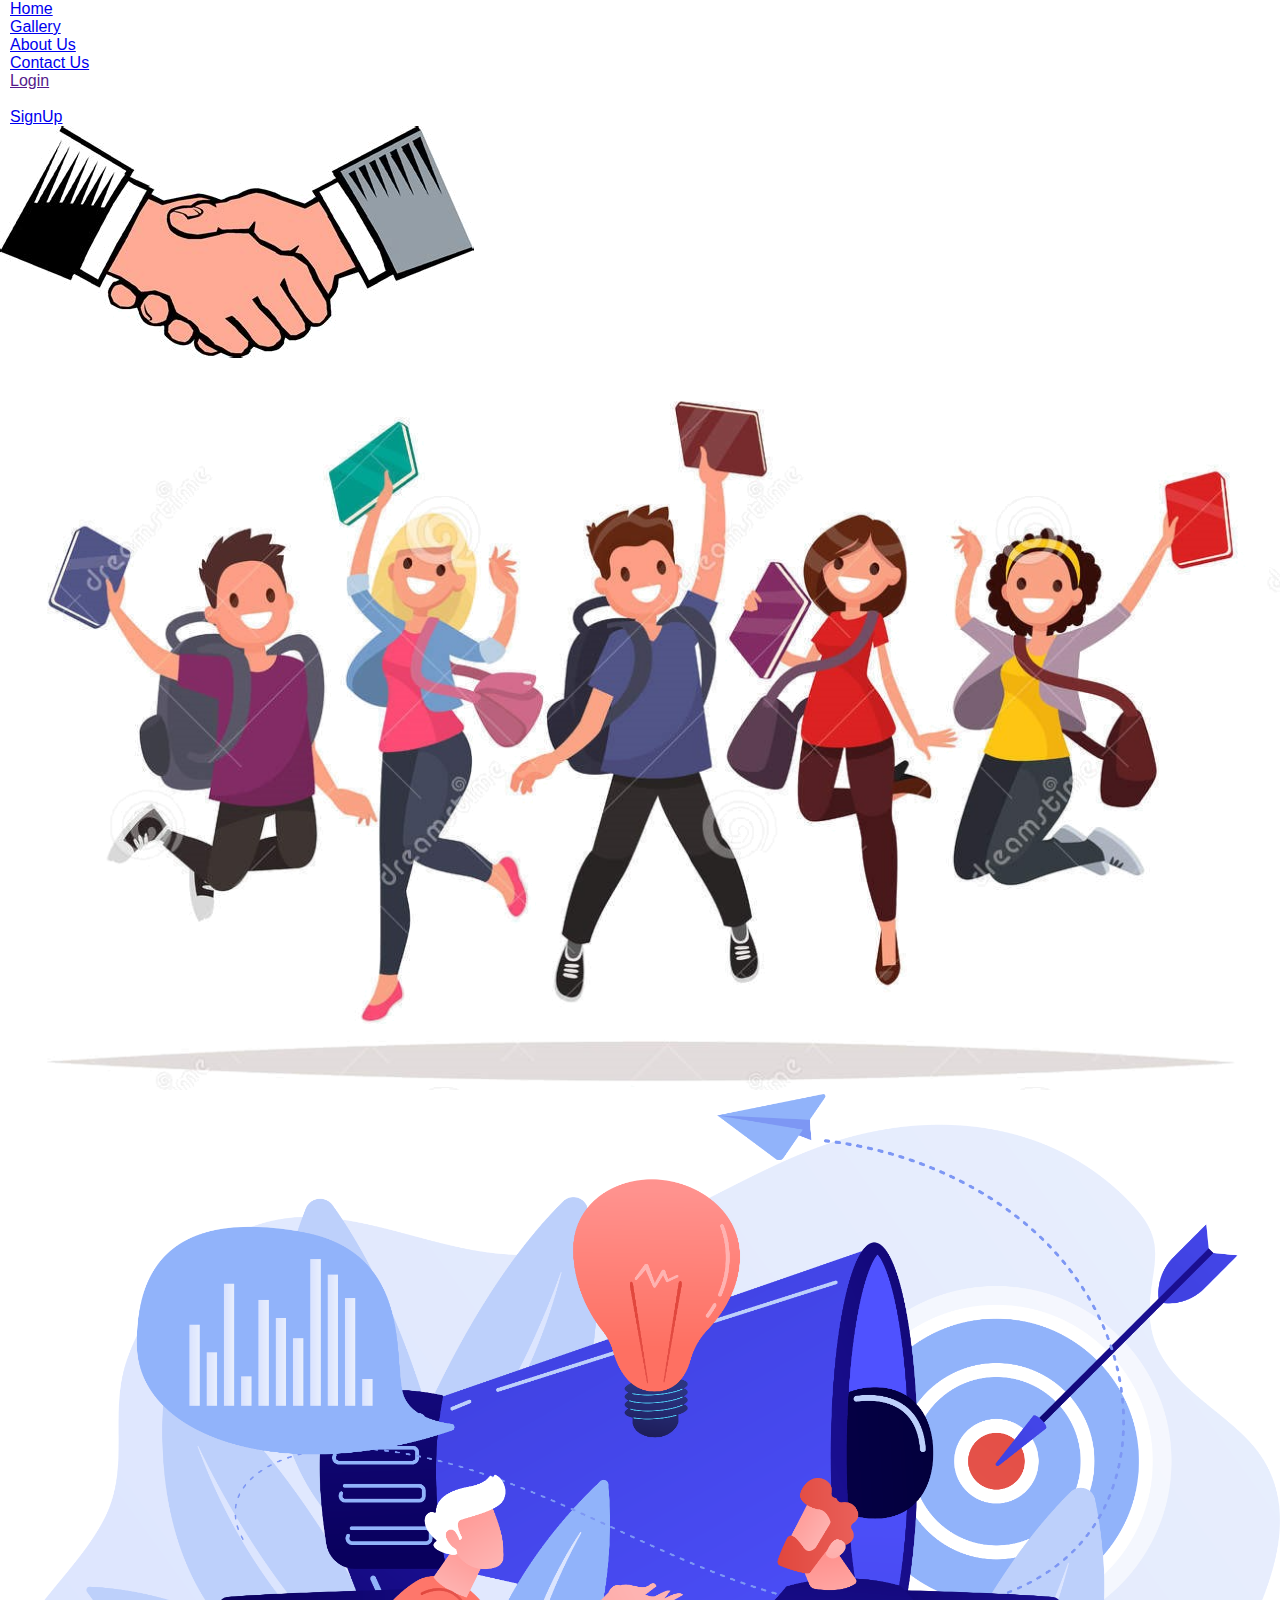
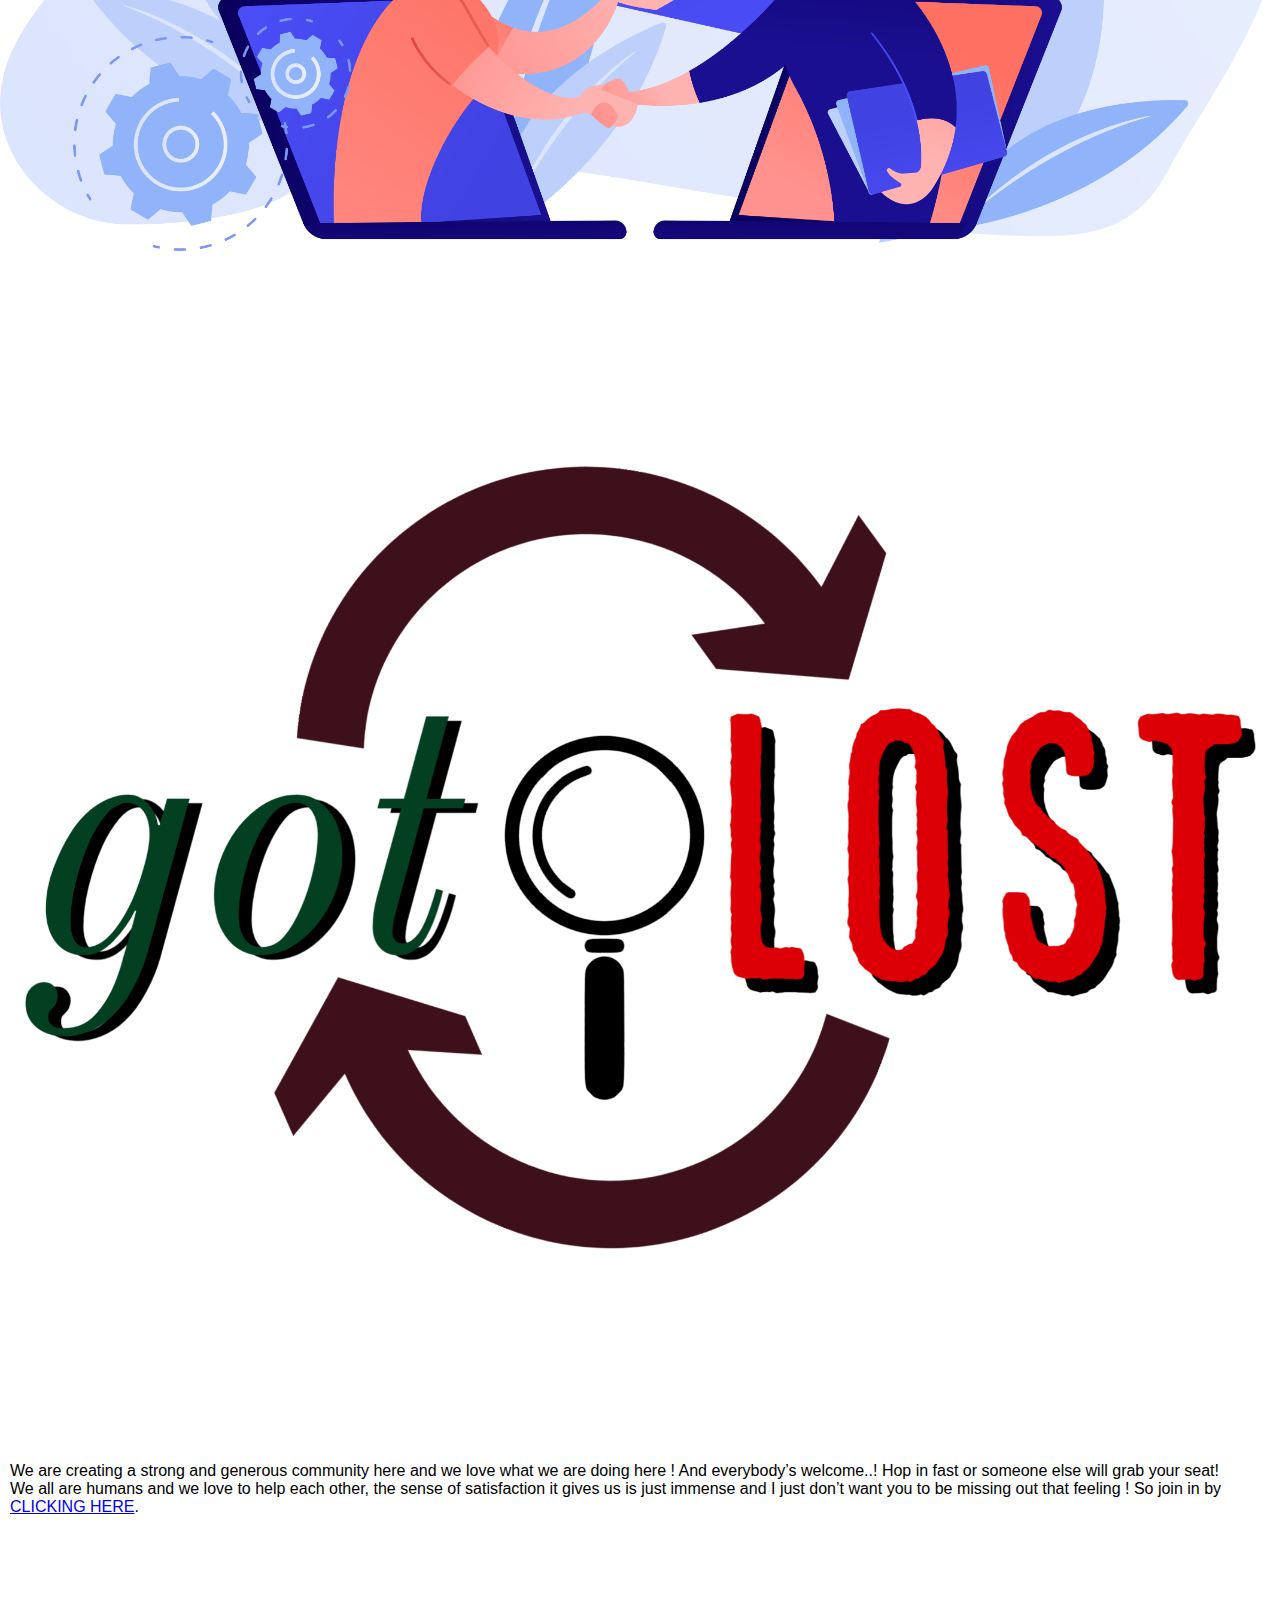
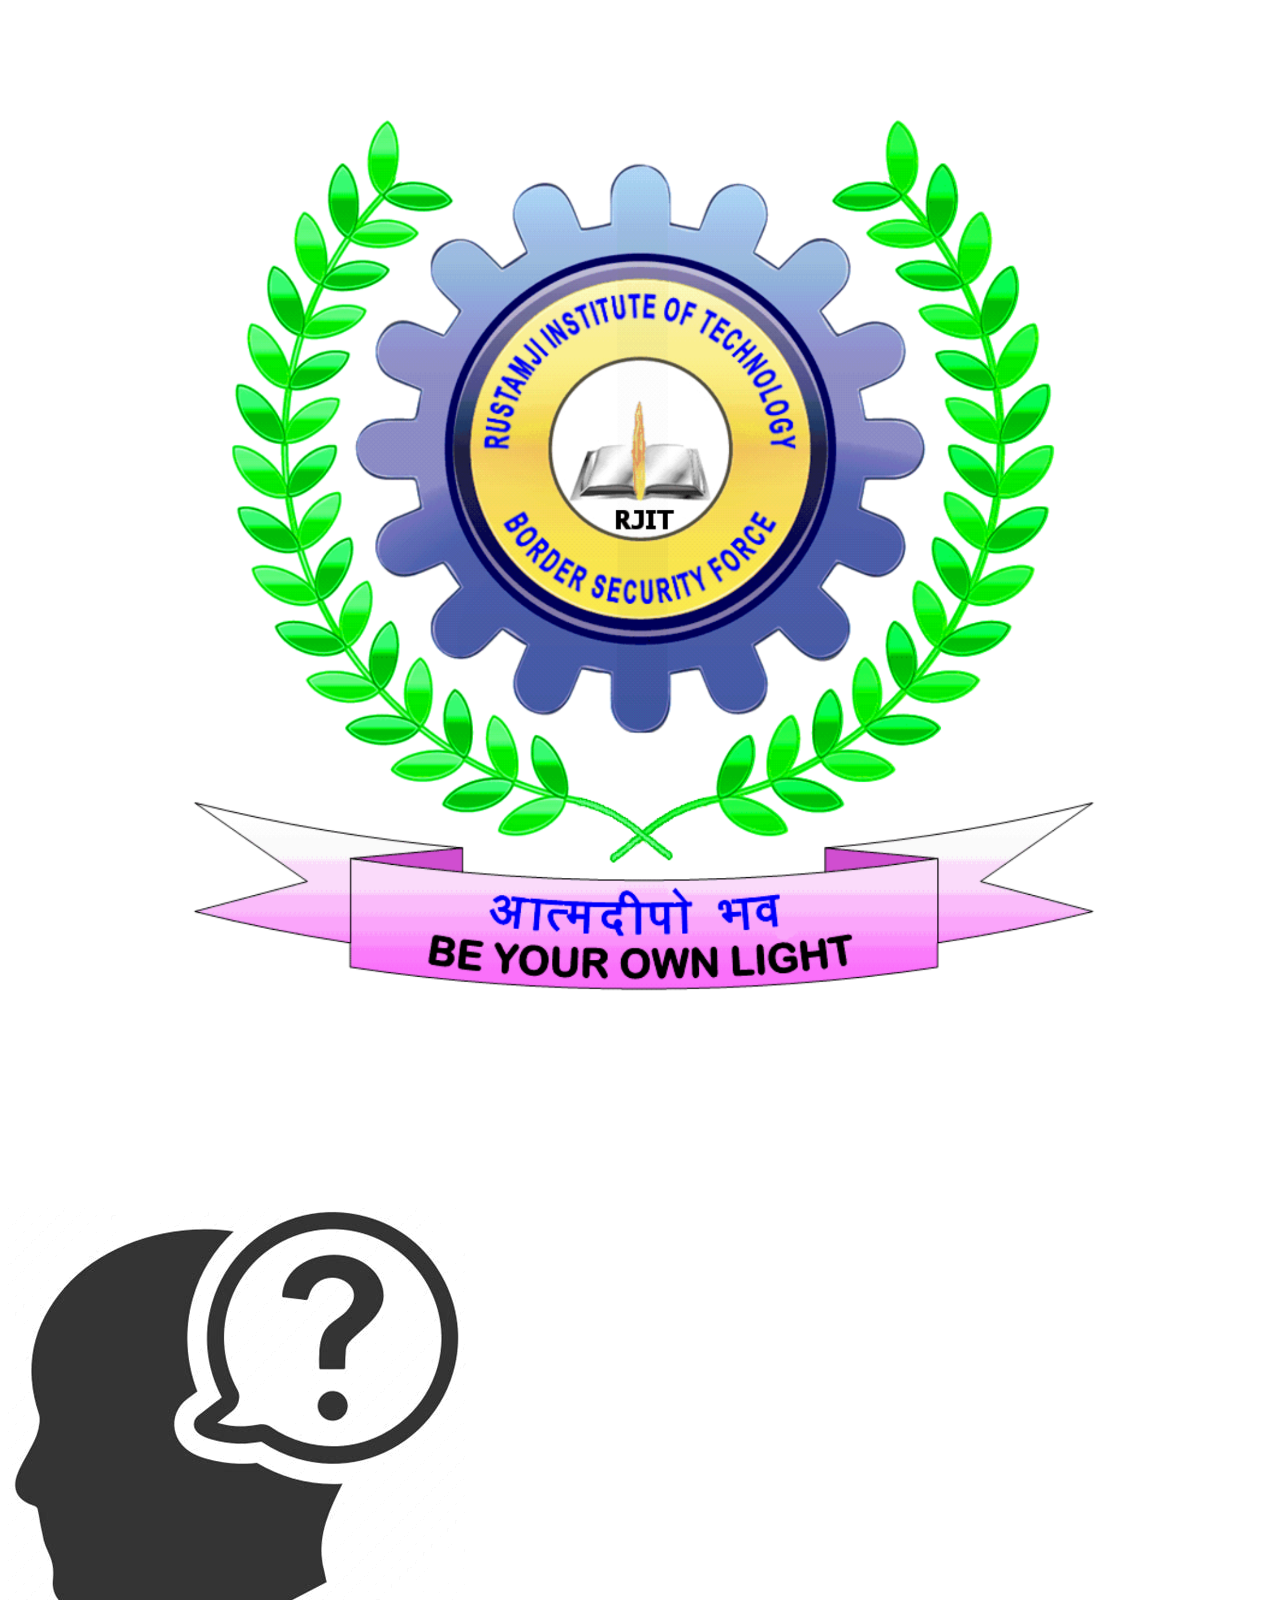
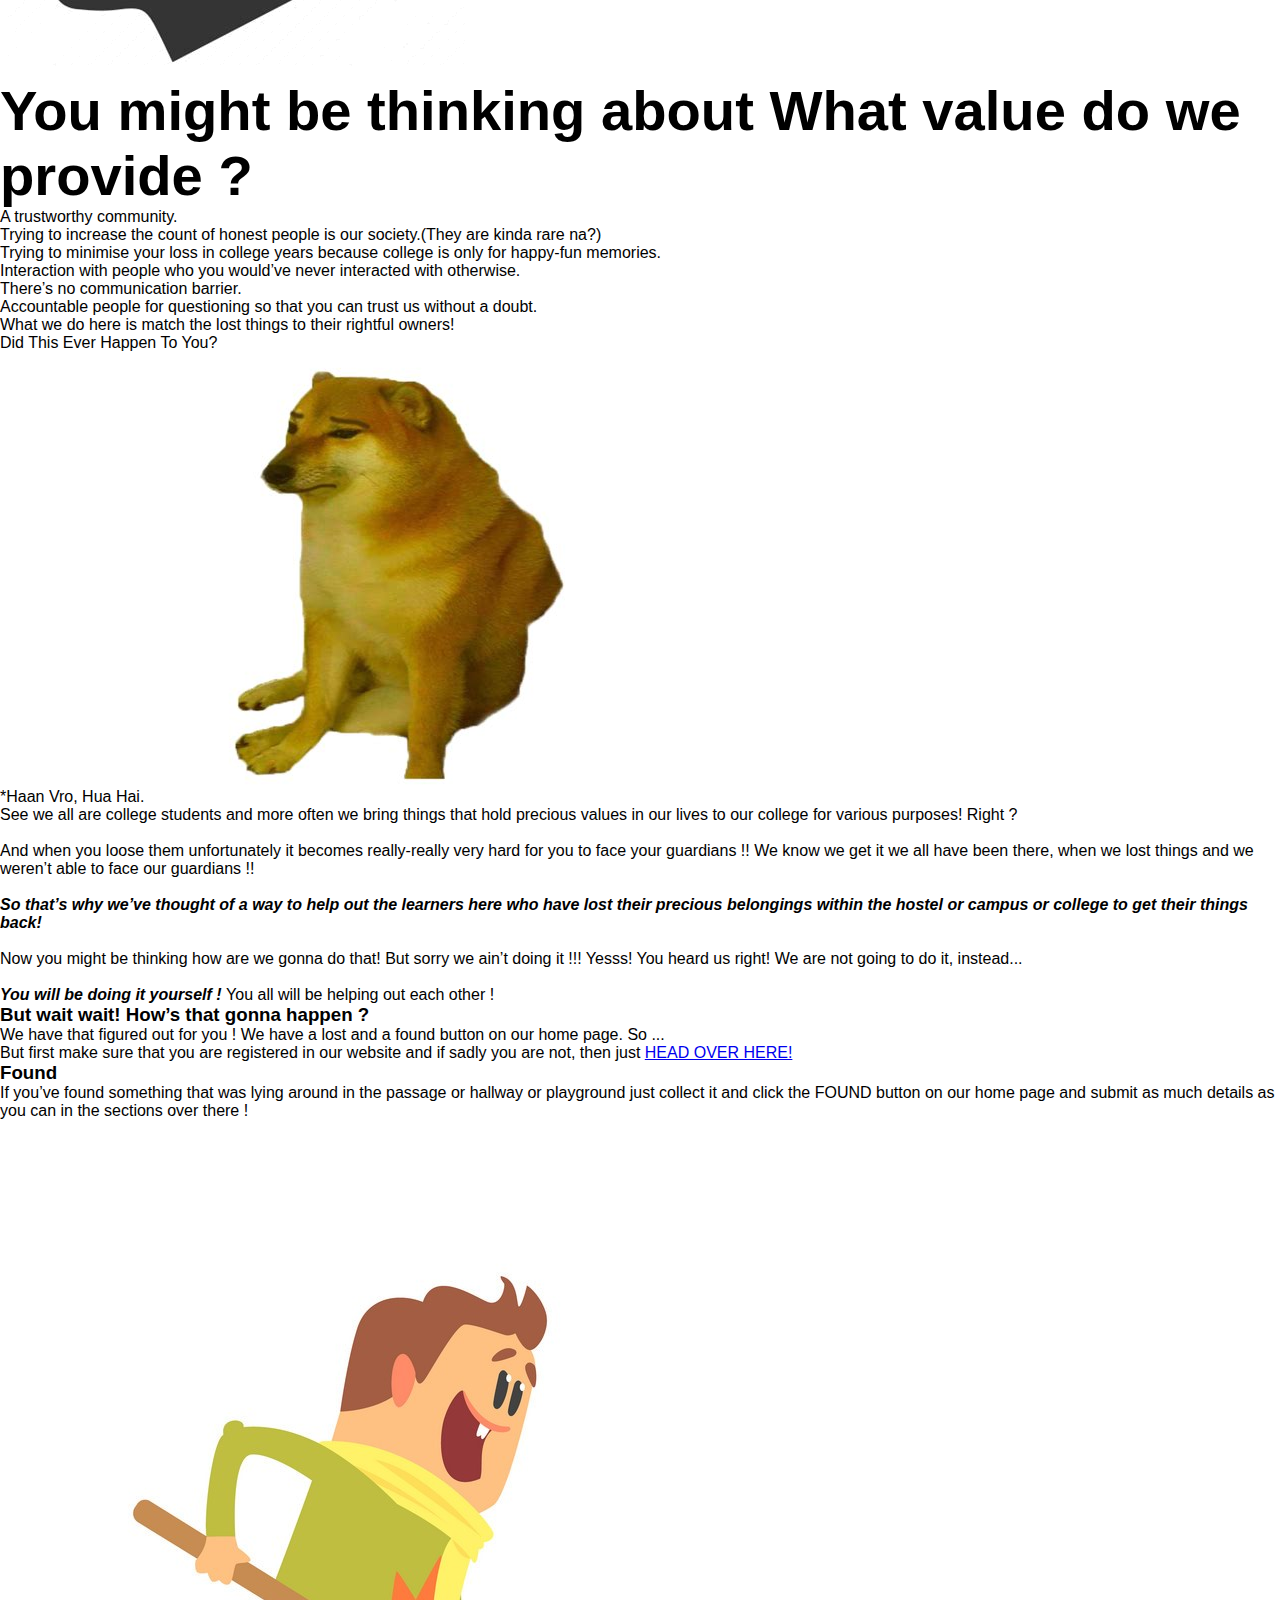
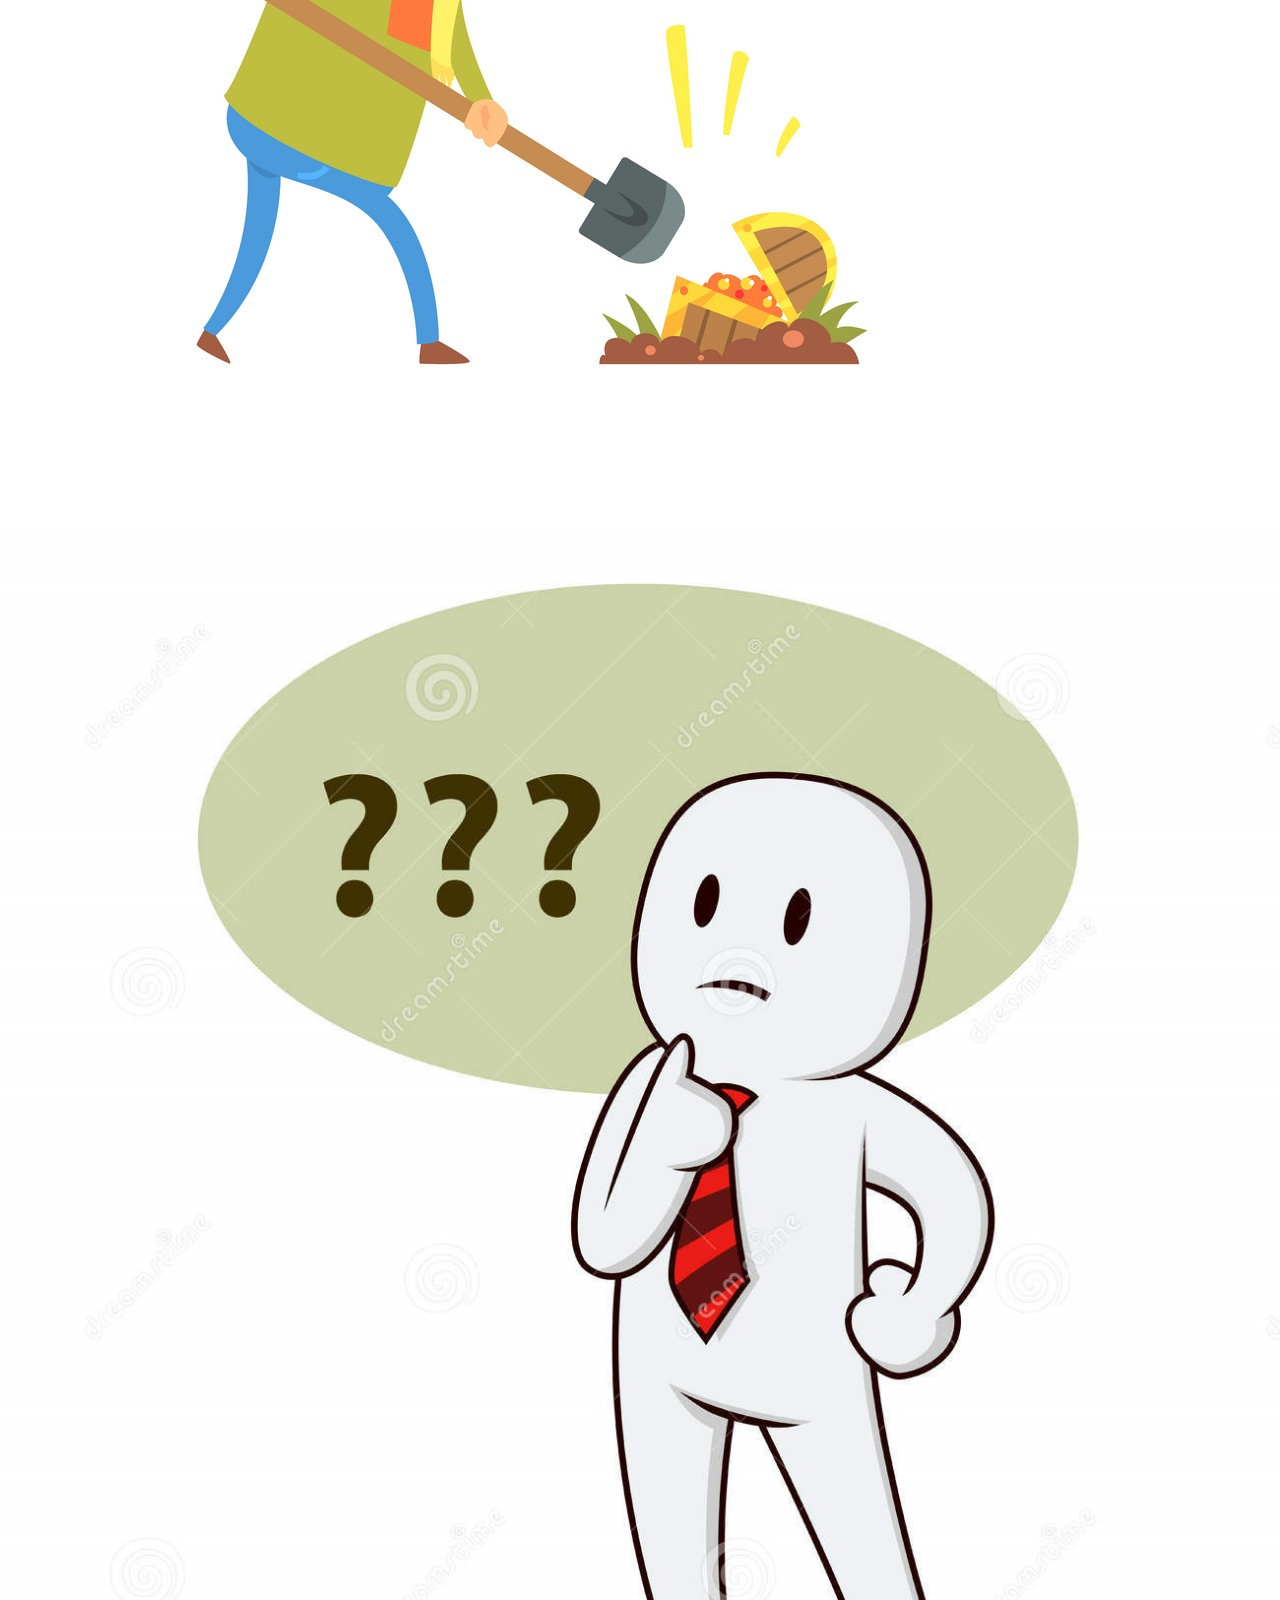
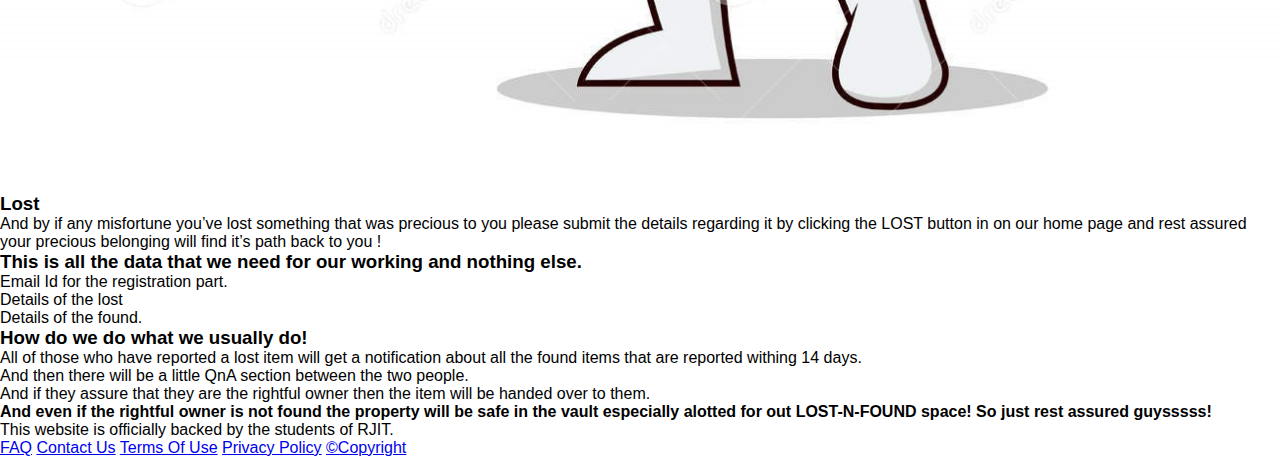
<file: about_us.html>
<!DOCTYPE html>
<html lang="en">

<head>
    <meta charset="UTF-8" />
    <meta http-equiv="X-UA-Compatible" content="IE=edge" />
    <meta name="viewport" content="width=device-width, initial-scale=1.0" />
    <title>About Us</title>
    <link rel="stylesheet" href="./style.css">
    <link rel="preconnect" href="https://fonts.gstatic.com" />
    <link href="https://fonts.googleapis.com/css2?family=Cairo:wght@300&display=swap" rel="stylesheet" />

    <link rel="preconnect" href="https://fonts.gstatic.com" />
    <link href="https://fonts.googleapis.com/css2?family=Architects+Daughter&display=swap" rel="stylesheet" />

    <link rel="preconnect" href="https://fonts.gstatic.com" />
    <link href="https://fonts.googleapis.com/css2?family=Architects+Daughter&family=Courgette&display=swap" rel="stylesheet" />

    <link rel="preconnect" href="https://fonts.gstatic.com" />
    <link href="https://fonts.googleapis.com/css2?family=Architects+Daughter&family=Courgette&family=Merienda:wght@400;700&display=swap" rel="stylesheet" />

    <link rel="preconnect" href="https://fonts.gstatic.com" />
    <link href="https://fonts.googleapis.com/css2?family=Architects+Daughter&family=Courgette&family=Merienda:wght@400;700&family=Yeon+Sung&display=swap" rel="stylesheet" />
    <link rel="preconnect" href="https://fonts.gstatic.com" />
    <link href="https://fonts.googleapis.com/css2?family=Sriracha&display=swap" rel="stylesheet" />
</head>

<body>
    <nav>
        <div class="navigation">
            <ul class="home_contact">
                <li><a href="home.html">Home</a></li>
                <li><a href="#">Gallery</a></li>
                <li><a href="#">About Us</a></li>
                <li><a href="#">Contact Us</a></li>
            </ul>

            <ul class="login_reg">
                <li id="login">
                    <a href="">Login</a>
                </li>
                <li style="color: white">&#x2f;</li>
                <li id="register">
                    <a href="forms/register.html">SignUp</a>
                </li>
            </ul>
        </div>
    </nav>

    <div class="container">
        <section class="first" id="first">
            <div class="images">
                <img src="images/shaking_hand.png" alt="" />
                <img src="images/cheering.png" alt="" />
                <img src="images/community.png" alt="" />
            </div>
            <div class="sec_row">
                <div class="gotlost"><img src="images/logo.png" alt="" /></div>
                <div class="points">
                    <ul>
                        <li>
                            We are creating a strong and generous community here and we love what we are doing here ! And everybody’s welcome..! Hop in fast or someone else will grab your seat!
                        </li>
                        <li>
                            We all are humans and we love to help each other, the sense of satisfaction it gives us is just immense and I just don’t want you to be missing out that feeling ! So join in by
                            <a href="home.html">CLICKING HERE</a>.
                        </li>
                    </ul>
                </div>
                <div class="rjitLogo"><img src="images/rjitlogo.png" alt="" /></div>
            </div>
        </section>
        <section class="second" id="second">
            <div class="box">
                <img src="images/thinking.png" alt="" />
                <div class="heading">
                    <h3>You might be thinking about What value do we provide ?</h3>
                </div>
                <div class="content">
                    <ol>
                        <li>A trustworthy community.</li>
                        <li>
                            Trying to increase the count of honest people is our society.(They are kinda rare na?)
                        </li>
                        <li>
                            Trying to minimise your loss in college years because college is only for happy-fun memories.
                        </li>
                        <li>
                            Interaction with people who you would’ve never interacted with otherwise.
                        </li>
                        <li>There’s no communication barrier.</li>
                        <li>
                            Accountable people for questioning so that you can trust us without a doubt.
                        </li>
                    </ol>
                </div>
                <p>
                    What we do here is match the lost things to their rightful owners!
                </p>
            </div>
        </section>

        <section class="third" id="third">
            <div class="cheems">
                <p>Did This Ever Happen To You?</p>
                <p id="reply">
                    *Haan Vro, Hua Hai. <img src="images/cheems.jpg" alt="" />
                </p>
            </div>
            <div class="more_points">
                See we all are college students and more often we bring things that hold precious values in our lives to our college for various purposes! Right ?
                <br />
                <br /> And when you loose them unfortunately it becomes really-really very hard for you to face your guardians !! We know we get it we all have been there, when we lost things and we weren’t able to face our guardians !!
                <br />
                <br />
                <em>
            <strong
              >So that’s why we’ve thought of a way to help out the learners
              here who have lost their precious belongings within the hostel or
              campus or college to get their things back!</strong
            >
          </em>
                <br />
                <br /> Now you might be thinking how are we gonna do that! But sorry we ain’t doing it !!! Yesss! You heard us right! We are not going to do it, instead...
                <br />
                <br />
                <em> <strong> You will be doing it yourself !</strong> </em> You all will be helping out each other !
                <br />
            </div>
            <div class="work">
                <h3>But wait wait! How’s that gonna happen ?</h3>
                <div class="answer">
                    We have that figured out for you ! We have a lost and a found button on our home page. So ...
                    <br />
                    <p>
                        But first make sure that you are registered in our website and if sadly you are not, then just
                        <a href="firstpage.html">HEAD OVER HERE!</a>
                    </p>
                </div>
            </div>
        </section>

        <section class="fourth" id="fourth">
            <div class="found_row">
                <div class="found">
                    <h3>Found</h3>
                    <p>
                        If you’ve found something that was lying around in the passage or hallway or playground just collect it and click the FOUND button on our home page and submit as much details as you can in the sections over there !
                    </p>
                </div>
                <img src="images/found_animated.jpg" alt="" />
            </div>
            <div class="lost_row">
                <img src="images/lost_animated.jpg" alt="" />
                <div class="lost">
                    <h3>Lost</h3>
                    <p>
                        And by if any misfortune you’ve lost something that was precious to you please submit the details regarding it by clicking the LOST button in on our home page and rest assured your precious belonging will find it’s path back to you !
                    </p>
                </div>
            </div>
        </section>

        <section class="fifth">
            <div class="data">
                <h3>
                    This is all the data that we need for our working and nothing else.
                </h3>
                <ol>
                    <li>Email Id for the registration part.</li>
                    <li>Details of the lost</li>
                    <li>Details of the found.</li>
                </ol>
            </div>
            <h3>How do we do what we usually do!</h3>
            <div class="ans">
                <ol>
                    <li>
                        All of those who have reported a lost item will get a notification about all the found items that are reported withing 14 days.
                    </li>
                    <li>
                        And then there will be a little QnA section between the two people.
                    </li>
                    <li>
                        And if they assure that they are the rightful owner then the item will be handed over to them.
                    </li>
                </ol>
                <strong>And even if the rightful owner is not found the property will be
            safe in the vault especially alotted for out LOST-N-FOUND space! So
            just rest assured guysssss!</strong
          >
        </div>
        <p>This website is officially backed by the students of RJIT.</p>
      </section>
    </div>

    <footer>
      <a href="#">FAQ</a>
      <a href="#">Contact Us</a>
      <a href="#">Terms Of Use</a>
      <a href="#">Privacy Policy</a>
      <a href="#">&copy;Copyright</a>
    </footer>
  </body>
</html>
</file>
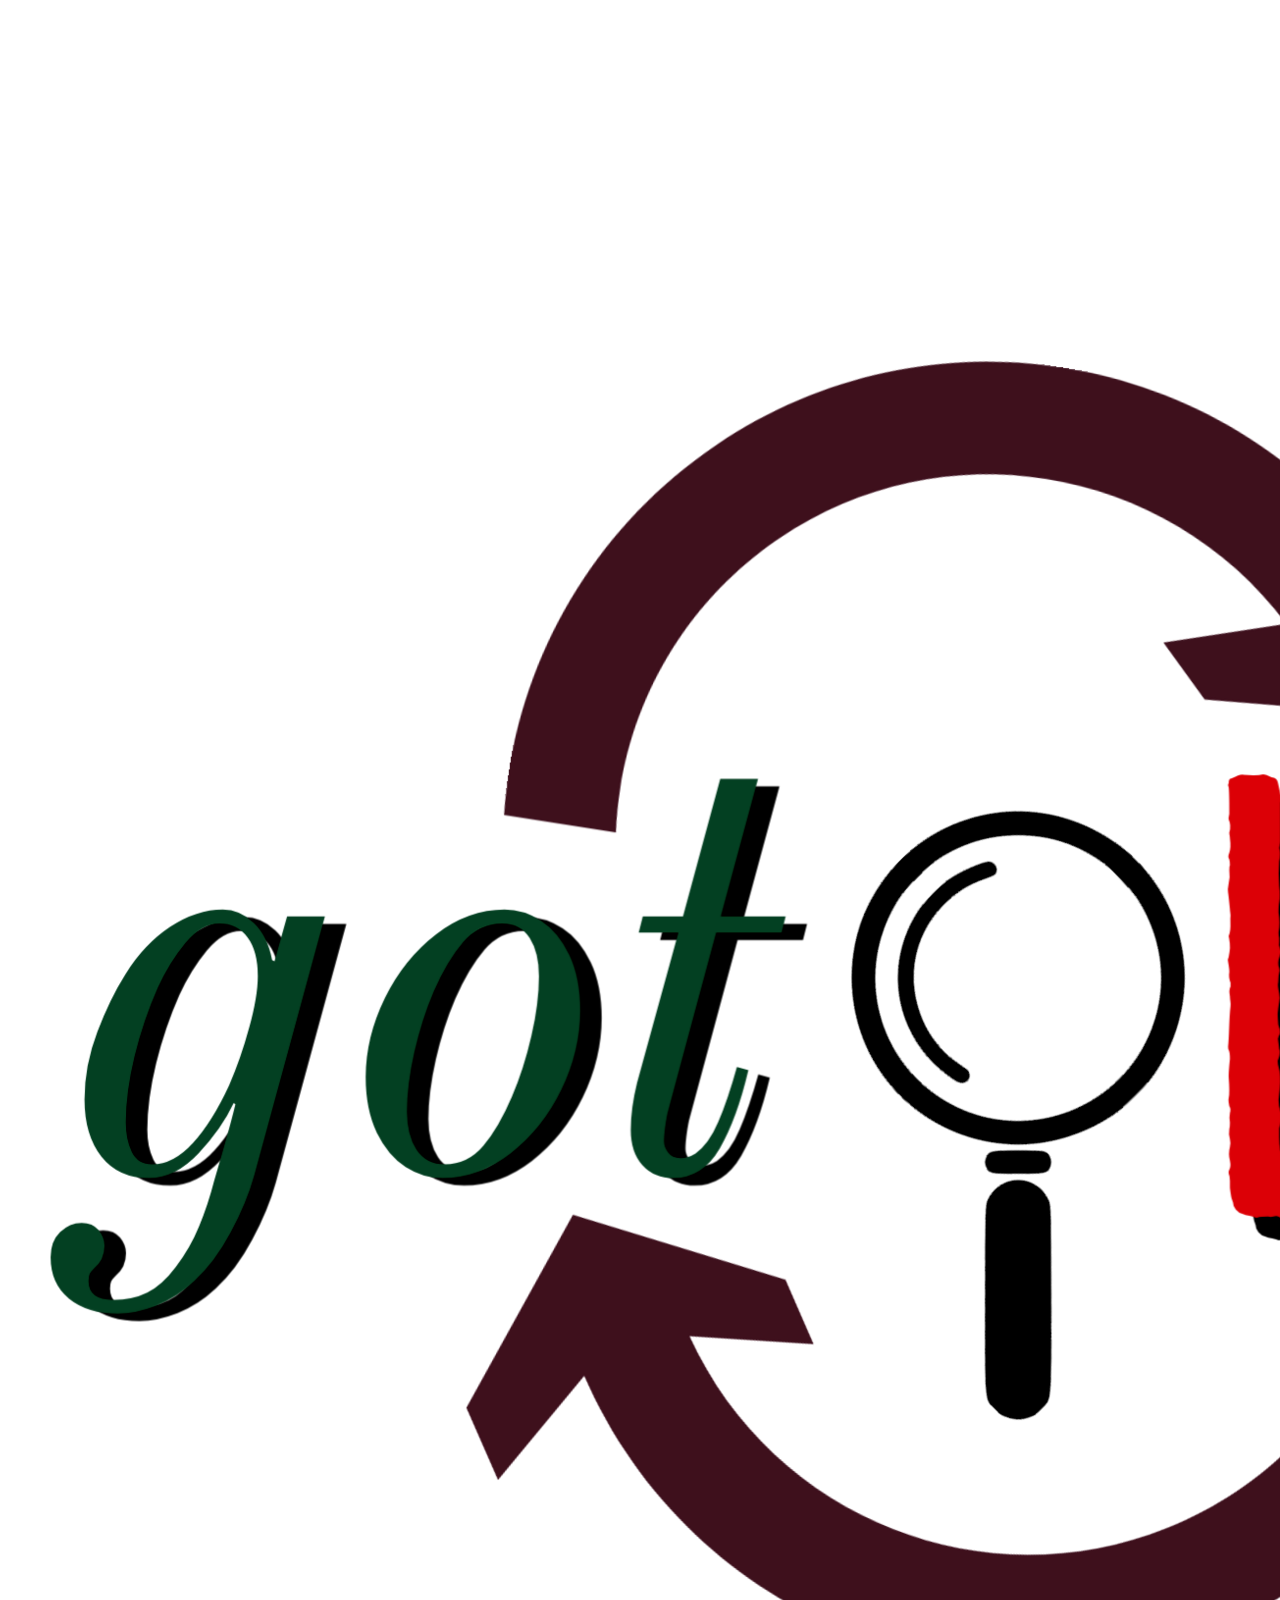
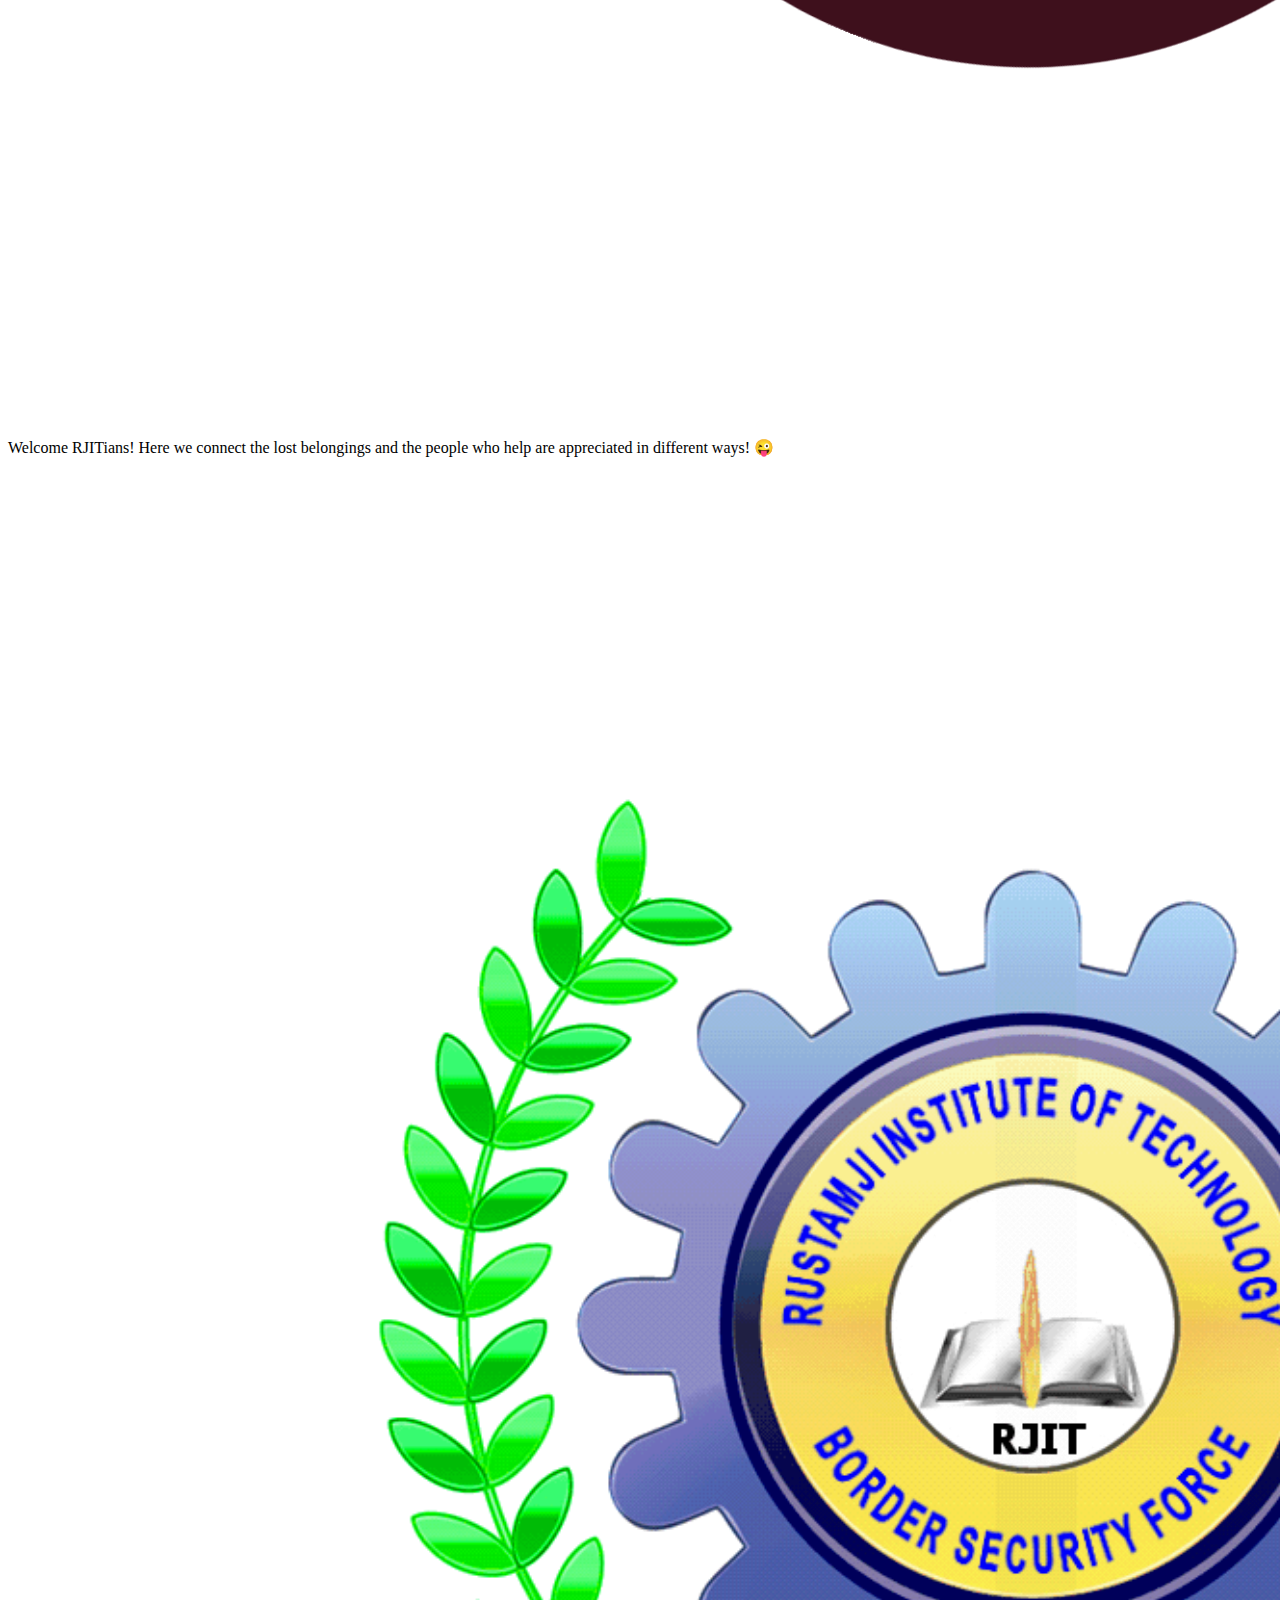
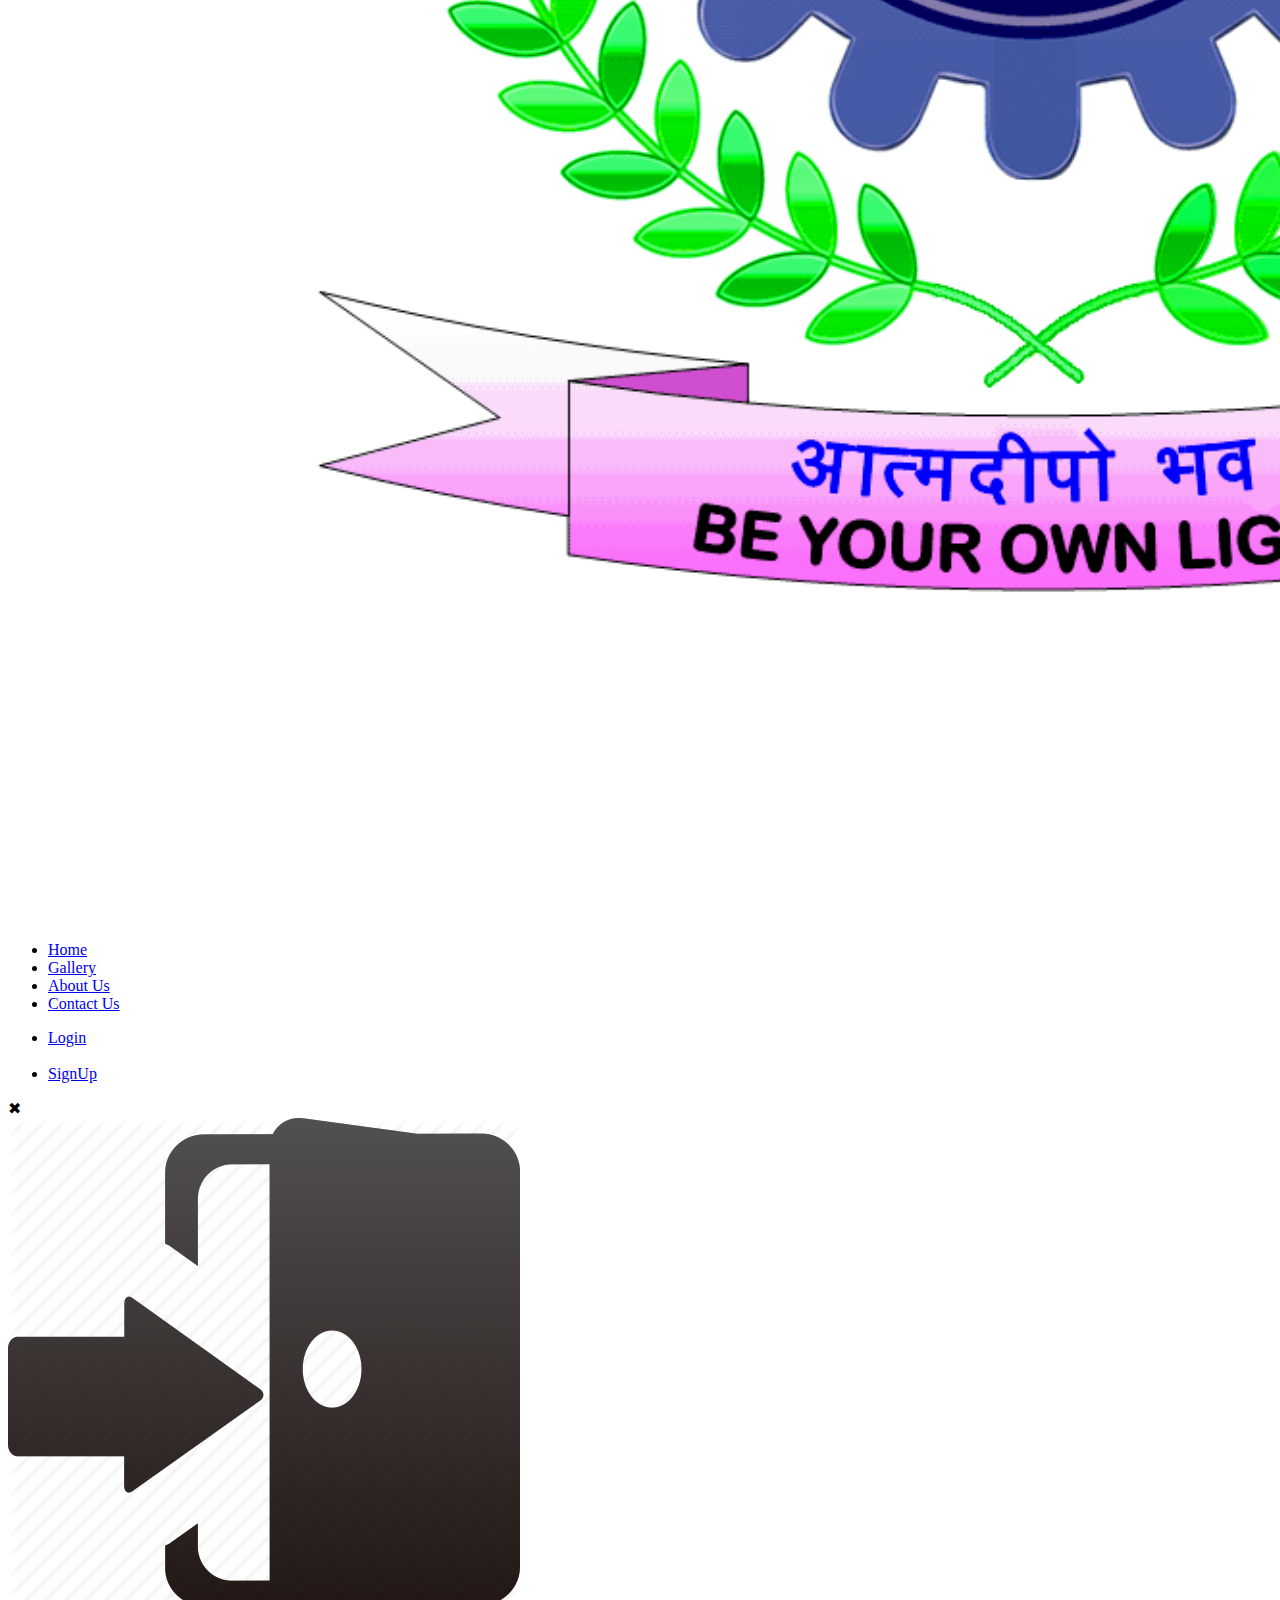
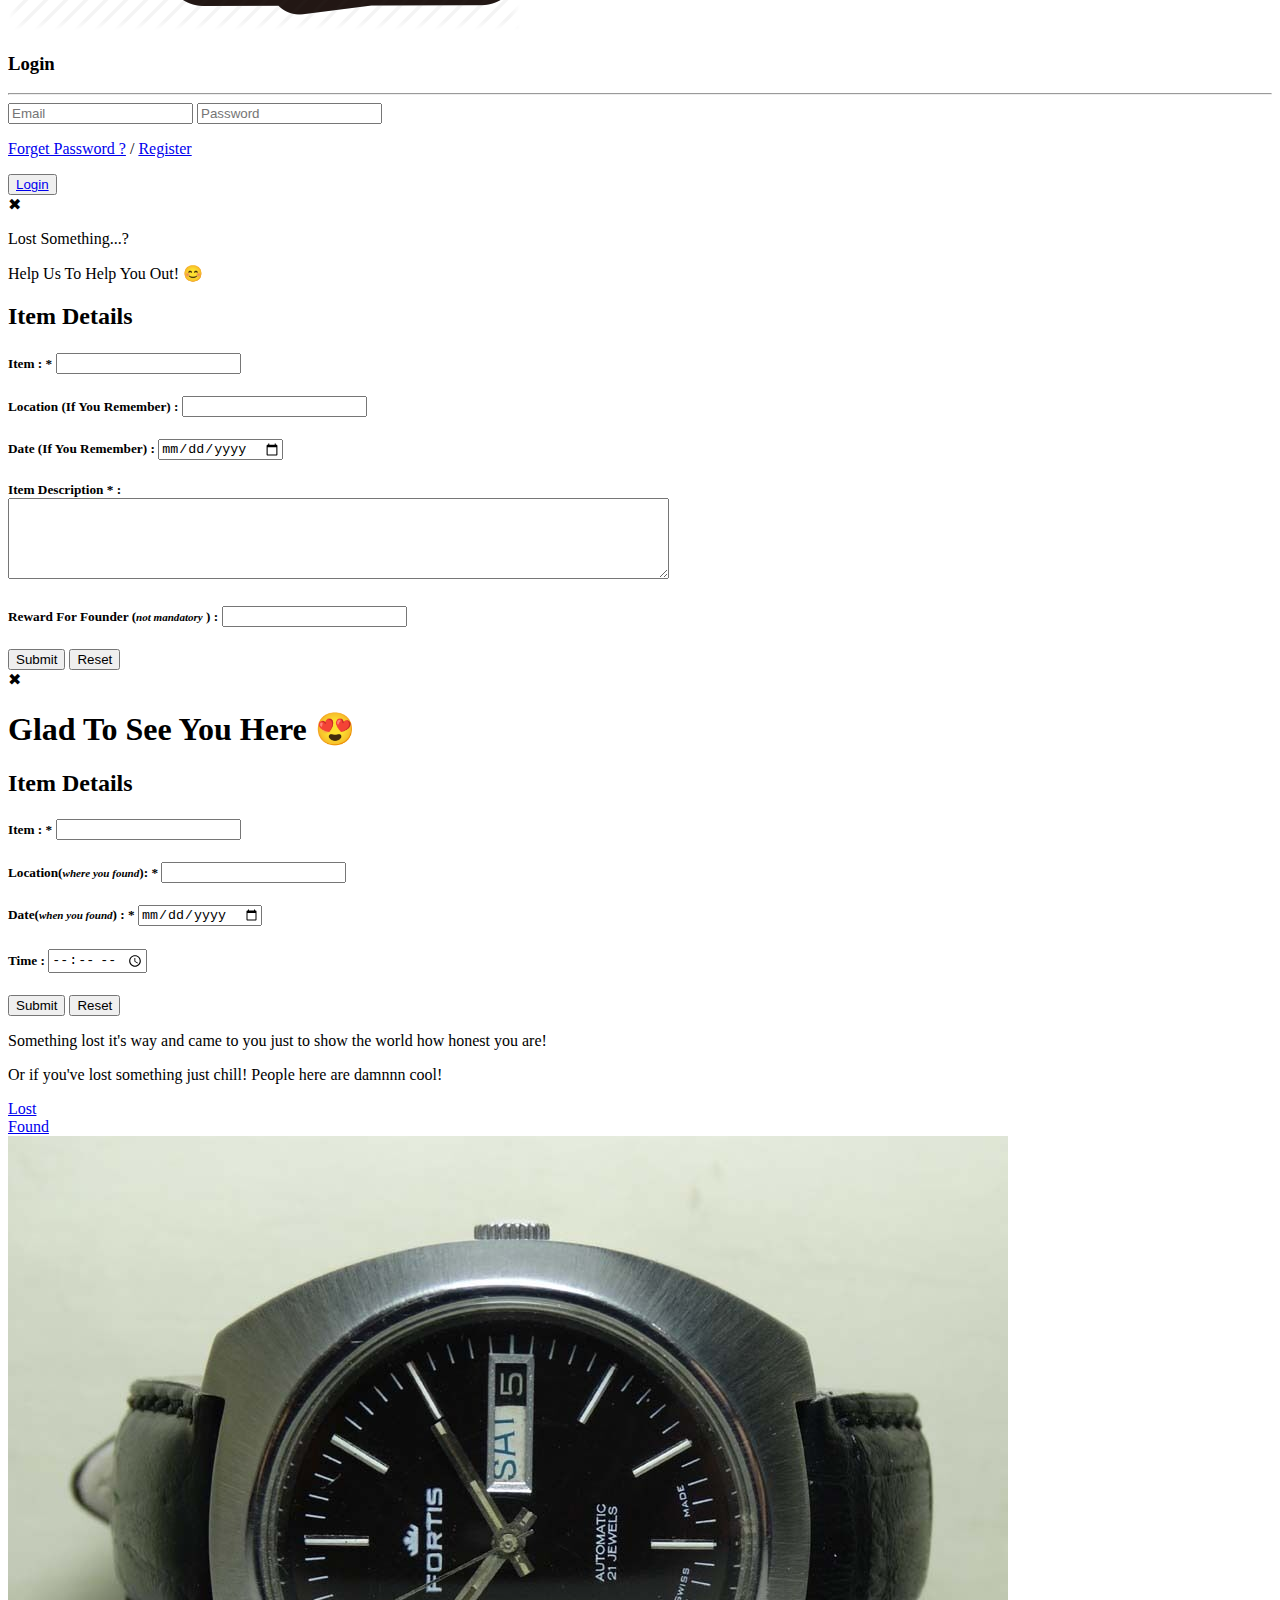
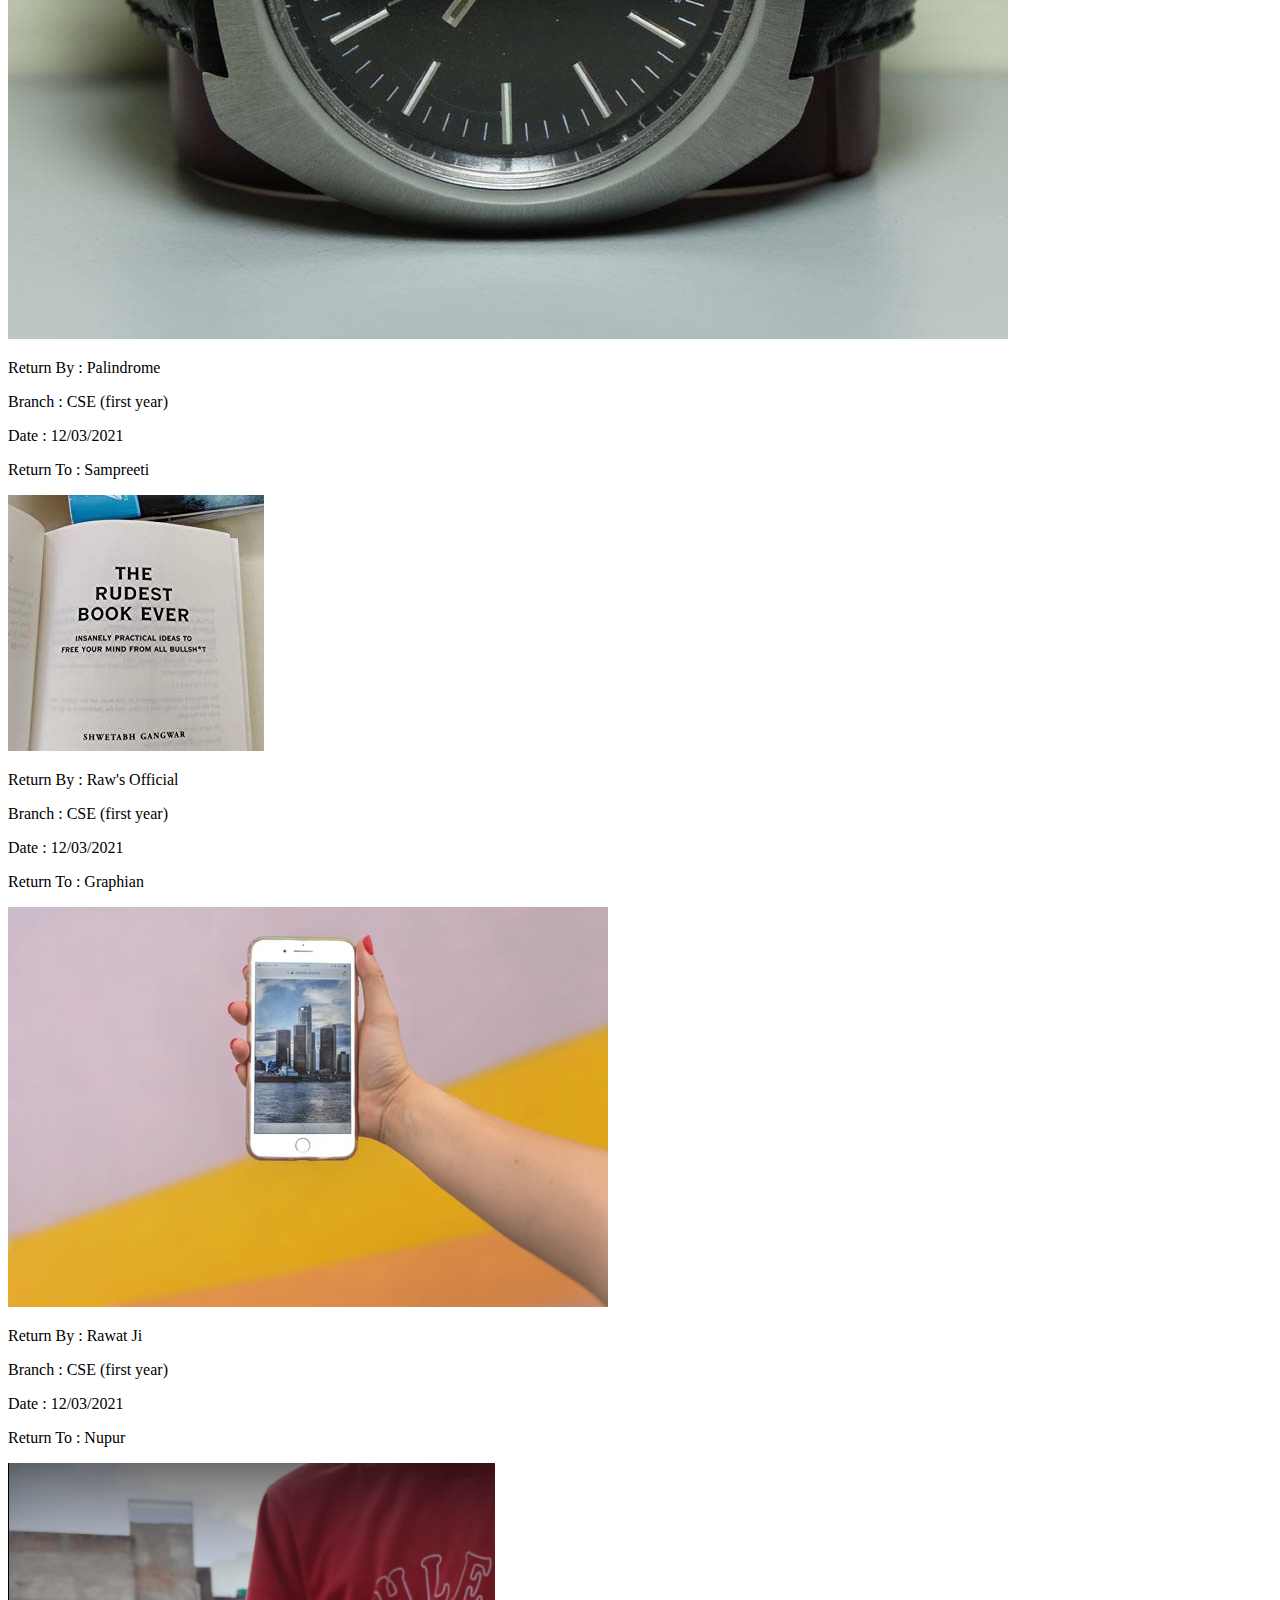
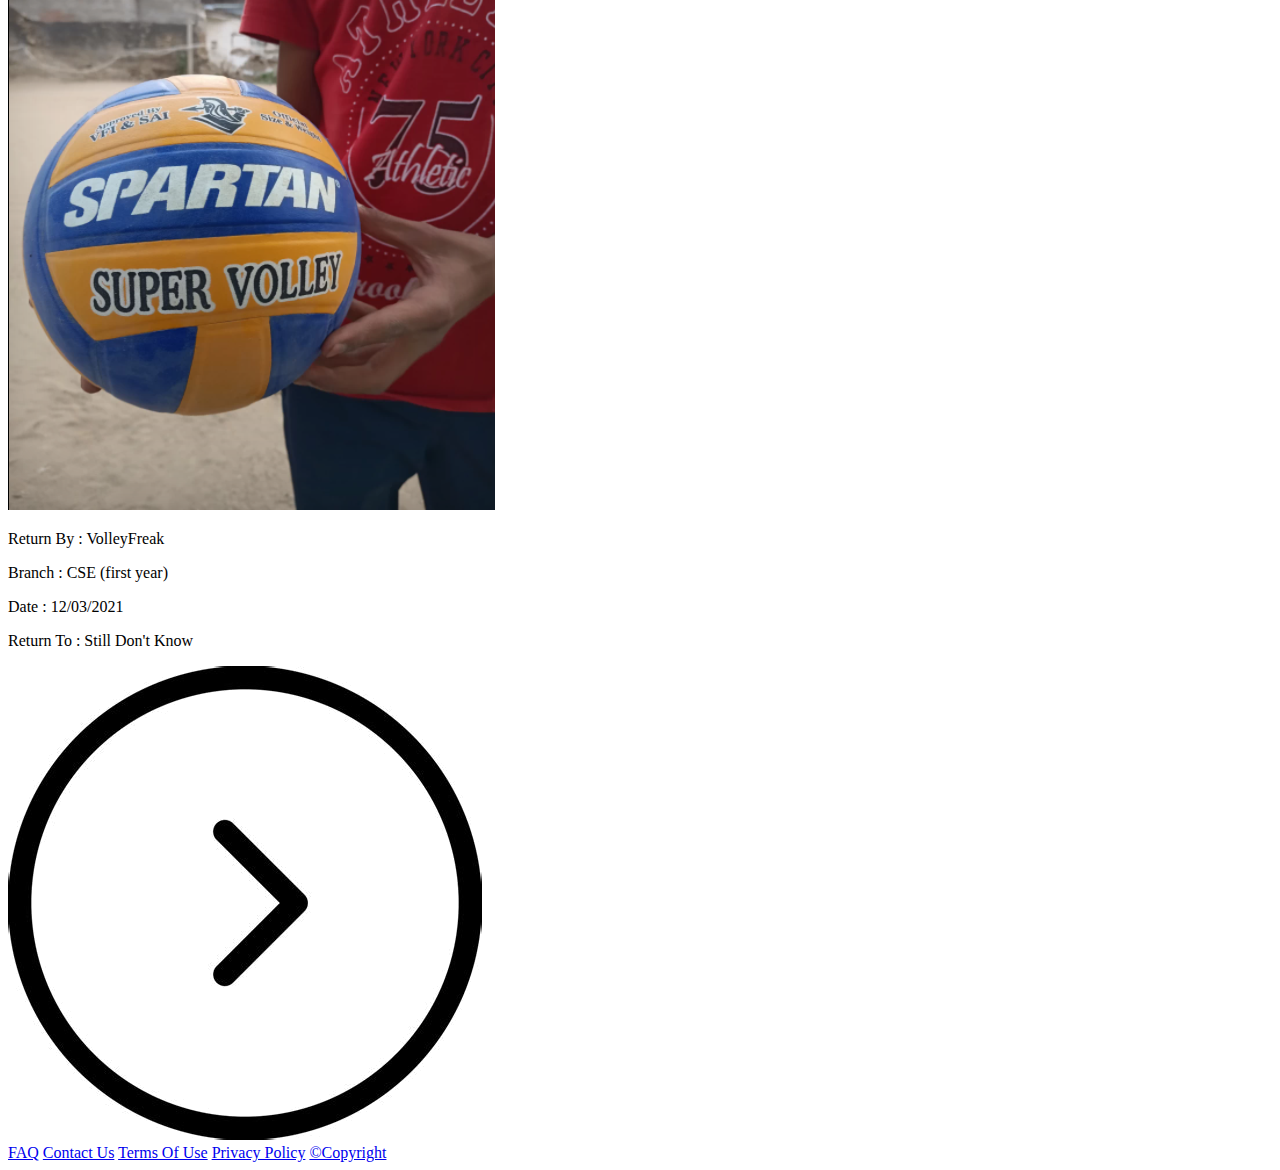
<file: home.html>
<!DOCTYPE html>
<html lang="en">

<head>
    <meta charset="UTF-8" />
    <meta http-equiv="X-UA-Compatible" content="IE=edge" />
    <meta name="viewport" content="width=device-width, initial-scale=1.0" />
    <title>Got Lost</title>
    <link rel="preconnect" href="https://fonts.gstatic.com" />
    <link href="https://fonts.googleapis.com/css2?family=Acme&display=swap" rel="stylesheet" />
    <link rel="preconnect" href="https://fonts.gstatic.com" />
    <link href="https://fonts.googleapis.com/css2?family=Architects+Daughter&display=swap" rel="stylesheet" />

    <link href="https://fonts.googleapis.com/css2?family=Ubuntu&display=swap" rel="stylesheet" />

</head>

<body>
    <header>
        <div class="left">
            <img src="images/logo.png" alt="logo" />
        </div>
        <div class="content">
            <p>
                Welcome RJITians! Here we connect the lost belongings and the people who help are appreciated in different ways! &#128540;
            </p>
        </div>
        <div class="right">
            <a href="https://www.rjit.ac.in/" target="_blank"><img src="images/rjitlogo.png" alt="rjitlogo" /></a>
        </div>
    </header>

    <nav>
        <div class="navigation">
            <ul class="home_contact">
                <li><a href="#">Home</a></li>
                <li><a href="#">Gallery</a></li>
                <li><a href="about_us.html">About Us</a></li>
                <li><a href="#">Contact Us</a></li>
            </ul>

            <ul class="login_reg">
                <li id="login">
                    <a href="#">Login</a>
                </li>
                <li style="color: white">&#x2f;</li>
                <li id="register">
                    <a href="forms/register.html">SignUp</a>
                </li>
            </ul>
        </div>
    </nav>

    <main>
        <div class="login_popup">
            <div class="container">
                <div class="close" id="close_login">&#x2716;</div>
                <form action="">
                    <div class="login">
                        <div class="image">
                            <img src="images/login.png" alt="login" />
                        </div>
                        <h3>Login</h3>
                    </div>
                    <hr />
                    <input type="email" name="email" id="email" placeholder="Email" />
                    <input type="password" name="password" id="password" placeholder="Password" />

                    <div class="forget_register">
                        <p>
                            <a href="#">Forget Password ?</a> /
                            <a href="forms/signup.html">Register</a>
                        </p>
                    </div>
                    <div class="buttons">
                        <button id="login"><a href="#">Login</a></button>
                    </div>
                </form>
            </div>
        </div>
        <!-- lost_popup -->
        <div class="lost_popup" id="lost_popup">
            <div class="container">
                <div class="close" id="close_lost">&#x2716;</div>

                <form action="">
                    <!-- <img src="/projectimages/logo.png" alt="logo"> -->
                    <div class="hd">
                        <p>Lost Something...?</p>
                        <p>Help Us To Help You Out! &#128522;</p>
                    </div>
                    <h2>Item Details</h2>
                    <h5>Item : * <input type="text" name="item" id="item" /></h5>
                    <h5>
                        Location (If You Remember) :
                        <input type="text" name="location" id="location" />
                    </h5>
                    <h5>
                        Date (If You Remember) :
                        <input type="date" name="date" id="date" />
                    </h5>
                    <h5>
                        Item Description * : <br />
                        <textarea name="item_description" id="item_description" cols="80" rows="5"></textarea>
                    </h5>

                    <h5>
                        Reward For Founder (<i><small>not mandatory</small></i> ) :
                        <input type="text" name="reward" id="reward" />
                    </h5>

                    <a href="#"><button type="submit">Submit</button></a>
                    <button type="reset">Reset</button>
                </form>
            </div>
        </div>

        <!-- found_popup -->

        <div class="found_popup">
            <div class="container">
                <div class="close" id="close_found">&#x2716;</div>

                <form action="">
                    <!-- <img src="/projectimages/logo.png" alt="logo"> -->
                    <h1>Glad To See You Here &#128525;</h1>
                    <h2>Item Details</h2>
                    <h5>
                        Item : * <input type="text" name="item_found" id="item_found" />
                    </h5>
                    <h5>
                        Location(<i><small>where you found</small></i
              >): *
              <input type="text" name="found_location" id="found_location" />
            </h5>
            <h5>
              Date(<i><small>when you found</small></i
              >) : * <input type="date" name="found_date" id="found_date" />
            </h5>
            <h5>
              Time : <input type="time" name="found_time" id="found_time" />
            </h5>

            <a href="#"><button type="submit">Submit</button></a>
            <button type="reset">Reset</button>
          </form>
        </div>
      </div>

      <section class="first">
        <div class="f">
          <div class="honest">
            <p>
              Something lost it's way and came to you just to show the world how
              honest you are!
            </p>
          </div>
          <div class="chill">
            <p>
              Or if you've lost something just chill! People here are damnnn
              cool!
            </p>
          </div>
        </div>

        <div class="lost_found">
          <div class="lost">
            <a href="#" id="lost">Lost</a>
          </div>
          <div class="found">
            <a href="#" id="found">Found</a>
          </div>
        </div>
      </section>

      <section class="second">
        <div class="stuffs">
          <div class="watch">
            <!-- watch -->
            <img src="images/wrist_watch.jpg" alt="watch" />
            <p>Return By : Palindrome</p>
            <p>Branch : CSE (first year)</p>
            <p>Date : 12/03/2021</p>
            <p>Return To : Sampreeti</p>
          </div>

          <div class="book">
            <!-- book -->
            <img src="images/book.jpg" alt="book" />
            <p>Return By : Raw's Official</p>
            <p>Branch : CSE (first year)</p>
            <p>Date : 12/03/2021</p>
            <p>Return To : Graphian</p>
          </div>

          <div class="phone">
            <!-- phone -->
            <img src="images/phone.jpg" alt="phone" />
            <p>Return By : Rawat Ji</p>
            <p>Branch : CSE (first year)</p>
            <p>Date : 12/03/2021</p>
            <p>Return To : Nupur</p>
          </div>
          <div class="volley">
            <!-- volleyball -->
            <img src="images/volleyball.png" alt="volley" />
            <p>Return By : VolleyFreak</p>
            <p>Branch : CSE (first year)</p>
            <p>Date : 12/03/2021</p>
            <p>Return To : Still Don't Know</p>
          </div>
        </div>
        <div class="see_more">
          <a href="#"><img src="images/see more.png" alt="view more" /></a>
          <!-- <a href="#">View More</a>  -->
        </div>
      </section>
    </main>

    <footer>
      <a href="#">FAQ</a>
      <a href="#">Contact Us</a>
      <a href="#">Terms Of Use</a>
      <a href="#">Privacy Policy</a>
      <a href="#">&copy;Copyright</a>
    </footer>
  </body>
</html>
</file>
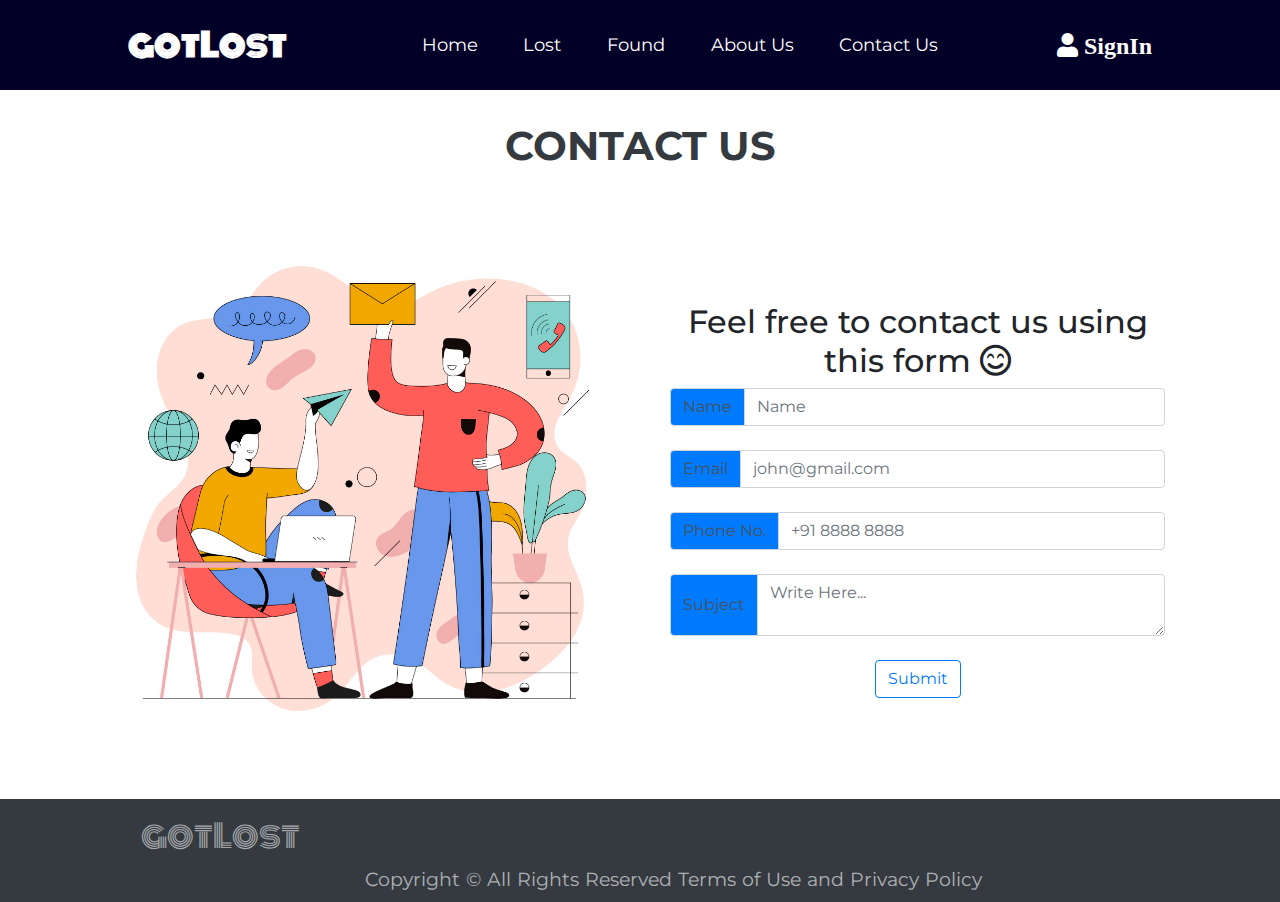
<file: forms/contactus.html>
<!DOCTYPE html>
<html lang="en">

<head>
    <!-- Required meta tags -->
    <meta charset="utf-8">
    <meta name="viewport" content="width=device-width, initial-scale=1, shrink-to-fit=no">

    <!-- Bootstrap CSS -->
    <link rel="stylesheet" href="https://cdnjs.cloudflare.com/ajax/libs/font-awesome/5.15.4/css/all.min.css"
        integrity="sha512-1ycn6IcaQQ40/MKBW2W4Rhis/DbILU74C1vSrLJxCq57o941Ym01SwNsOMqvEBFlcgUa6xLiPY/NS5R+E6ztJQ=="
        crossorigin="anonymous" referrerpolicy="no-referrer" />
    <link rel="stylesheet" href="https://stackpath.bootstrapcdn.com/bootstrap/4.3.1/css/bootstrap.min.css"
        integrity="sha384-ggOyR0iXCbMQv3Xipma34MD+dH/1fQ784/j6cY/iJTQUOhcWr7x9JvoRxT2MZw1T" crossorigin="anonymous">
    <link rel="stylesheet" href="../style.css">
    <link rel="stylesheet" href="https://fonts.googleapis.com/css?family=Tangerine">
    <link rel="preconnect" href="https://fonts.googleapis.com">
    <link rel="preconnect" href="https://fonts.googleapis.com">
    <link rel="preconnect" href="https://fonts.gstatic.com" crossorigin>
    <link
        href="https://fonts.googleapis.com/css2?family=Lemon&family=Monoton&family=Montserrat:ital,wght@0,200;0,400;0,500;1,300&display=swap"
        rel="stylesheet">
    <title>Contact Us</title>
</head>

<body>
    <header>

        <nav class="navbar sticky-top navbar-expand-lg navbar-dark">
            <a class="navbar-brand" href="../index.html">gotLost</a>
            <button class="navbar-toggler" type="button" data-toggle="collapse" data-target="#navbarSupportedContent"
                aria-controls="navbarSupportedContent" aria-expanded="false" aria-label="Toggle navigation">
                <span class="navbar-toggler-icon"></span>
            </button>
    
            <div class="collapse navbar-collapse" id="navbarSupportedContent">
                <ul class="navbar-nav mx-auto">
                    <li class="nav-item">
                        <a class="nav-link" href="../index.html">Home</a>
                    </li>
                    <li class="nav-item">
                        <a class="nav-link active" href="lostForm.html">Lost</a>
                    </li>
                    <li class="nav-item">
                        <a class="nav-link" href="foundForm.html">Found</a>
                    </li>
                    <li class="nav-item">
                        <a class="nav-link" href="../about_us.html">About Us</a>
                    </li>
    
                    <li class="nav-item">
                        <a class="nav-link" href="#">Contact Us</a>
                    </li>
                </ul>
                <i class="fas fa-user signin"> SignIn</i>
            </div>
        </nav>
        <div class="heading text-center" style="margin-top: 2rem;">
            <h1 class="font-weight-bold text-dark">CONTACT US</h1>
        </div>
        <section class="discovery py-5">
            <div class="row align-items-center container  mx-auto">
                <div class="img col-lg-6 col-md-6 col-12 w-50 ">
                    <img src="../images/contactus.jpg" alt="image" class="img-fluid">

                </div>

                <div class="text col-lg-6 col-md-6 col-12 w-50 ">

                    <div class="container mt-4" id="form-container">

                    <h2 class="text-center">Feel free to contact us using this form <i class="far fa-smile-beam"></i></h2>
                        <form action="contactus.html" class="text-center">
                            <div class="input-group mb-4">
                                <div class="input-group-prepend">
                                    <span class="input-group-text bg-primary" id="inputGroup-sizing-default">Name</span>
                                </div>
                                <input type="text" name="name" placeholder="Name" class="form-control" id="name"
                                    aria-describedby="emailHelp">
                                
                            </div>
                            <div class="input-group mb-4">
                                <div class="input-group-prepend">
                                    <span class="input-group-text bg-primary" id="inputGroup-sizing-default">Email</span>
                                </div>
                                <input type="email" name="email" placeholder="john@gmail.com" class="form-control" id="email"
                                    aria-describedby="emailHelp">
                            </div>
                            <div class="input-group mb-4">
                                <div class="input-group-prepend">
                                    <span class="input-group-text bg-primary" id="inputGroup-sizing-default">Phone No.</span>
                                </div>
                                <input type="text" name="phone[1][number]" class="form-control" placeholder="+91 8888 8888" />
                            </div>
                            <div class="input-group mb-4">
                                <div class="input-group-prepend">
                                    <span class="input-group-text bg-primary" id="inputGroup-sizing-default">Subject</span>
                                </div>
                                <textarea name="desc" class="form-control" id="desc" placeholder="Write Here..." cols="30" rows="2"></textarea>
                            </div>
                            
                            <button type="submit" class="btn btn-outline-primary">Submit</button>
                        </form>
                    </div>

                </div>


            </div>
        </section>
    </header>
    <footer id="sticky-footer" class=" py-2 bg-dark">
        <div class="brand">
            <a class="navbar-brand" href="#">gotLost</a>
        </div>
        <div class="copyright">
            <small> <span>Copyright &copy;</span> <span>All Rights Reserved</span> <span>Terms of Use</span> and
                <span>Privacy Policy</span></small>
        </div>
    </footer>





    <script src="https://code.jquery.com/jquery-3.5.1.slim.min.js"
        integrity="sha384-DfXdz2htPH0lsSSs5nCTpuj/zy4C+OGpamoFVy38MVBnE+IbbVYUew+OrCXaRkfj"
        crossorigin="anonymous"></script>
    <script src="https://cdn.jsdelivr.net/npm/popper.js@1.16.1/dist/umd/popper.min.js"
        integrity="sha384-9/reFTGAW83EW2RDu2S0VKaIzap3H66lZH81PoYlFhbGU+6BZp6G7niu735Sk7lN"
        crossorigin="anonymous"></script>
    <script src="https://cdn.jsdelivr.net/npm/bootstrap@4.6.0/dist/js/bootstrap.min.js"
        integrity="sha384-+YQ4JLhjyBLPDQt//I+STsc9iw4uQqACwlvpslubQzn4u2UU2UFM80nGisd026JF"
        crossorigin="anonymous"></script>

</body>

</html>
</file>
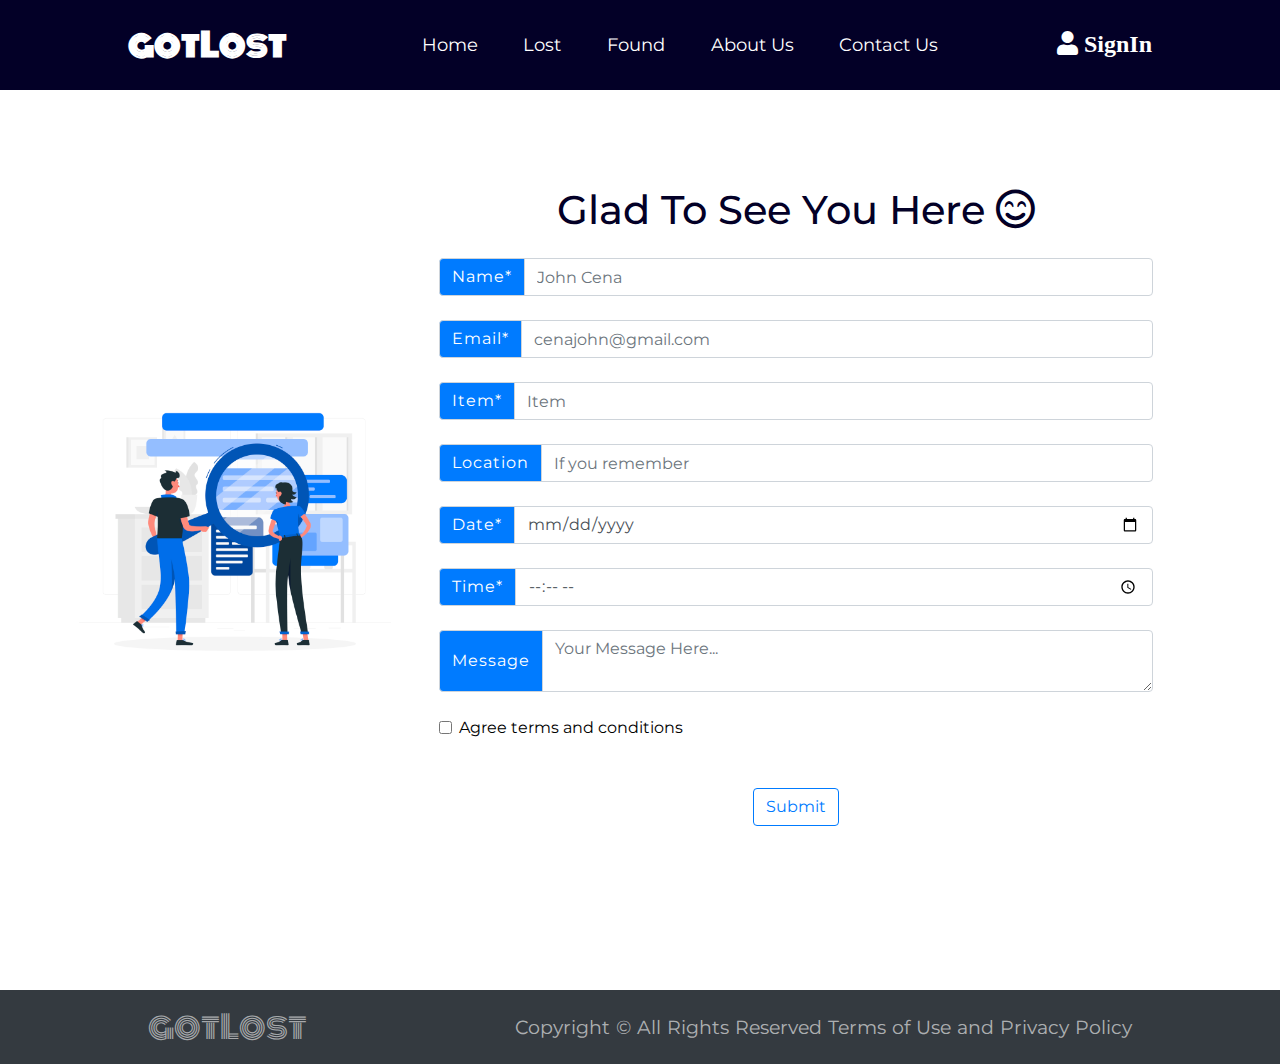
<file: forms/foundForm.html>
<!Doctype html>
<html lang="en">

<head>
    <!-- Required meta tags -->
    <meta charset="utf-8">
    <meta name="viewport" content="width=device-width, initial-scale=1, shrink-to-fit=no">

    <!-- Bootstrap CSS -->
    <link rel="stylesheet" href="https://cdnjs.cloudflare.com/ajax/libs/font-awesome/5.15.4/css/all.min.css" integrity="sha512-1ycn6IcaQQ40/MKBW2W4Rhis/DbILU74C1vSrLJxCq57o941Ym01SwNsOMqvEBFlcgUa6xLiPY/NS5R+E6ztJQ==" crossorigin="anonymous" referrerpolicy="no-referrer"
    />
    <link rel="stylesheet" href="https://stackpath.bootstrapcdn.com/bootstrap/4.3.1/css/bootstrap.min.css" integrity="sha384-ggOyR0iXCbMQv3Xipma34MD+dH/1fQ784/j6cY/iJTQUOhcWr7x9JvoRxT2MZw1T" crossorigin="anonymous">
    <link rel="stylesheet" href="foundForm.css">
    <link rel="stylesheet" href="https://fonts.googleapis.com/css?family=Tangerine">
    <link rel="preconnect" href="https://fonts.googleapis.com">
    <link rel="preconnect" href="https://fonts.googleapis.com">
    <link rel="preconnect" href="https://fonts.gstatic.com" crossorigin>
    <link href="https://fonts.googleapis.com/css2?family=Lemon&family=Monoton&family=Montserrat:ital,wght@0,200;0,400;0,500;1,300&display=swap" rel="stylesheet">
    <title>Found Form</title>
</head>

<body>
    <!-- nvcbar starts -->
    <nav class="navbar sticky-top navbar-expand-lg navbar-dark">
        <a class="navbar-brand grow" href="../index.html">gotLost</a>
        <button class="navbar-toggler" type="button" data-toggle="collapse" data-target="#navbarSupportedContent" aria-controls="navbarSupportedContent" aria-expanded="false" aria-label="Toggle navigation">
            <span class="navbar-toggler-icon"></span>
        </button>

        <div class="collapse navbar-collapse" id="navbarSupportedContent">
            <ul class="navbar-nav mx-auto">
                <li class="nav-item">
                    <a class="nav-link grow" href="../index.html">Home</a>
                </li>
                <li class="nav-item">
                    <a class="nav-link grow" href="lostForm.html">Lost</a>
                </li>
                <li class="nav-item">
                    <a class="nav-link grow" href="foundForm.html">Found</a>
                </li>
                <li class="nav-item">
                    <a class="nav-link grow" href="../about_us.html">About Us</a>
                </li>

                <li class="nav-item">
                    <a class="nav-link grow" href="contactus.html">Contact Us</a>
                </li>
            </ul>
            
            <a href="./register.html"><i class="fas fa-user signin grow"> SignIn</i></a>

        </div>
    </nav>
    <!-- navbar ends -->
    <!-- <h1>Hello, world!</h1> -->
    <main>
        <section>
            <div class="container" id="main-container">
                <div class="image">
                    <img src="../images/found.jpg" alt="">
                </div>

                <div class="container p-5 mt-5" id="form-container">

                    <h1 class="text-center">Glad To See You Here <i class="far fa-smile-beam"></i></h1>
                    <!-- form starts -->
                    <form class="mt-4">
                        <div class="input-group mb-4">
                            <div class="input-group-prepend">
                                <span class="input-group-text bg-primary" id="inputGroup-sizing-default">Name*</span>
                            </div>
                            <input type="text" class="form-control" placeholder="John Cena" aria-label="Default" aria-describedby="inputGroup-sizing-default">
                        </div>
                        <div class="input-group mb-4">
                            <div class="input-group-prepend">
                                <span class="input-group-text bg-primary" id="inputGroup-sizing-default">Email*</span>
                            </div>
                            <input type="email" class="form-control" placeholder="cenajohn@gmail.com" aria-label="Default" aria-describedby="inputGroup-sizing-default">
                        </div>
                        <div class="input-group mb-4">
                            <div class="input-group-prepend">
                                <span class="input-group-text bg-primary" id="inputGroup-sizing-default">Item*</span>
                            </div>
                            <input type="text" class="form-control" placeholder="Item" aria-label="Default" aria-describedby="inputGroup-sizing-default">
                        </div>

                        <div class="input-group mb-4">
                            <div class="input-group-prepend">
                                <span class="input-group-text bg-primary" id="inputGroup-sizing-default">Location</span>
                            </div>
                            <input type="text" placeholder="If you remember" class="form-control" aria-label="Default" aria-describedby="inputGroup-sizing-default">
                        </div>
                        <div class="input-group mb-4">
                            <div class="input-group-prepend">
                                <span class="input-group-text bg-primary" id="inputGroup-sizing-default">Date*</span>
                            </div>
                            <input type="date" class="form-control" aria-label="Default" aria-describedby="inputGroup-sizing-default">
                        </div>
                        <div class="input-group mb-4">
                            <div class="input-group-prepend">
                                <span class="input-group-text bg-primary" id="inputGroup-sizing-default">Time*</span>
                            </div>
                            <input type="time" class="form-control" aria-label="Default" aria-describedby="inputGroup-sizing-default">
                        </div>
                        <div class="input-group mb-4">
                            <div class="input-group-prepend">
                                <span class="input-group-text bg-primary">Message</span>
                            </div>
                            <textarea class="form-control" placeholder="Your Message Here..." aria-label="With textarea"></textarea>
                        </div>

                        <div class="form-check mb-5">
                            <input type="checkbox" class="form-check-input" id="exampleCheck1">
                            <label class="form-check-label" for="exampleCheck1"><a href="#">Agree terms and conditions</a></label>
                        </div>
                        <div class="submit-button text-center">
                            <button type="submit" class="btn btn-outline-primary ">Submit</button>
                        </div>
                    </form>
                    <!-- form ends -->
                </div>
            </div>
        </section>
    </main>
    <footer id="sticky-footer" class=" py-2 bg-dark">
        <div class="brand">
            <a class="navbar-brand" href="#">gotLost</a>
        </div>
        <div class="copyright">
            <small> <span>Copyright &copy;</span> <span>All Rights Reserved</span> <span>Terms of Use</span> and <span>Privacy Policy</span></small>
        </div>
    </footer>
    <!-- Javascript urls -->
    <!-- Optional JavaScript -->
    <!-- jQuery first, then Popper.js, then Bootstrap JS -->
    <script src="https://code.jquery.com/jquery-3.3.1.slim.min.js" integrity="sha384-q8i/X+965DzO0rT7abK41JStQIAqVgRVzpbzo5smXKp4YfRvH+8abtTE1Pi6jizo" crossorigin="anonymous"></script>
    <script src="https://cdnjs.cloudflare.com/ajax/libs/popper.js/1.14.7/umd/popper.min.js" integrity="sha384-UO2eT0CpHqdSJQ6hJty5KVphtPhzWj9WO1clHTMGa3JDZwrnQq4sF86dIHNDz0W1" crossorigin="anonymous"></script>
    <script src="https://stackpath.bootstrapcdn.com/bootstrap/4.3.1/js/bootstrap.min.js" integrity="sha384-JjSmVgyd0p3pXB1rRibZUAYoIIy6OrQ6VrjIEaFf/nJGzIxFDsf4x0xIM+B07jRM" crossorigin="anonymous"></script>
</body>

</html>
</file>
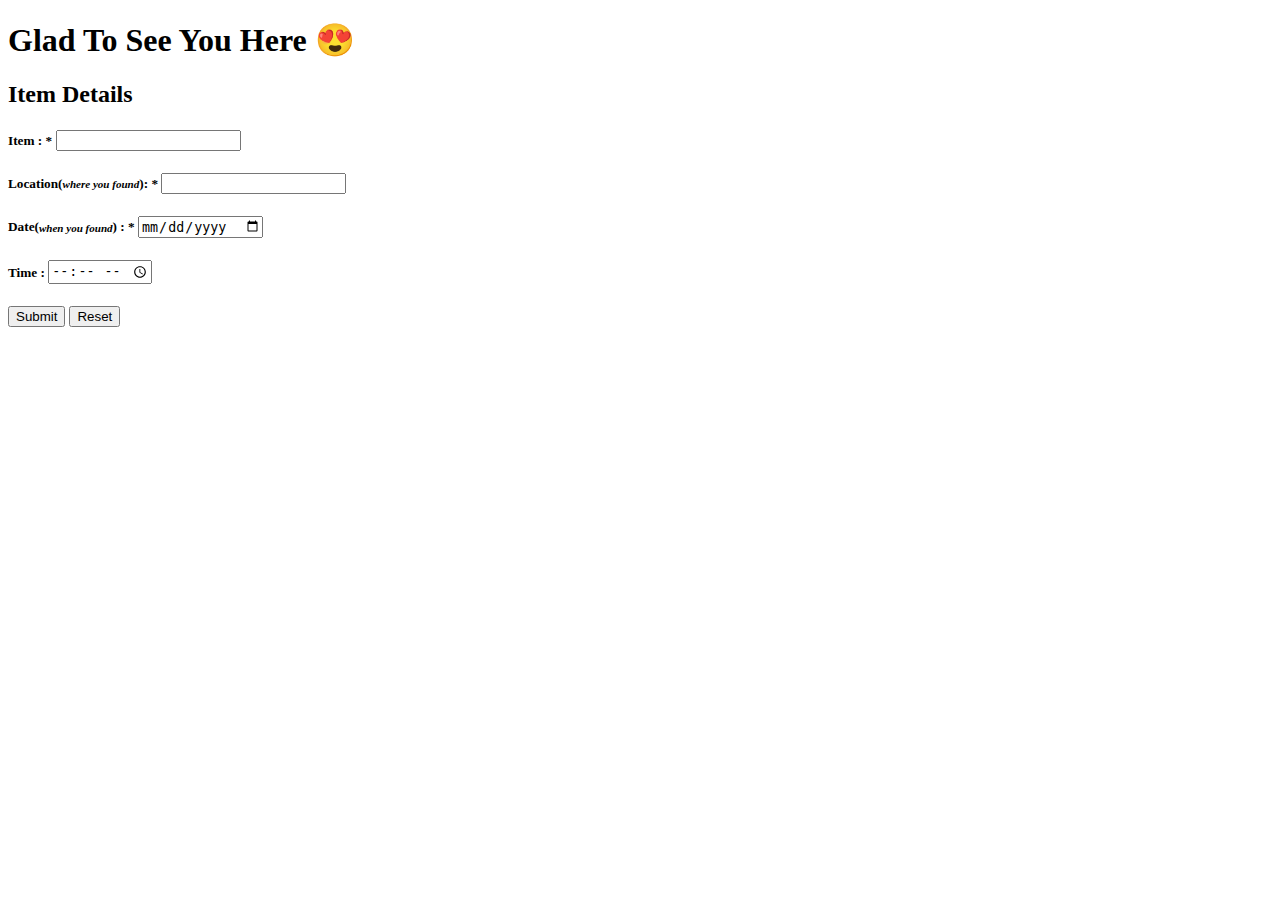
<file: forms/item_found.html>
<!DOCTYPE html>
<html lang="en">

<head>
    <meta charset="UTF-8" />
    <meta http-equiv="X-UA-Compatible" content="IE=edge" />
    <meta name="viewport" content="width=device-width, initial-scale=1.0" />
    <title>Found</title>
</head>

<body>
    <div class="container">
        <form action="">
            <!-- <img src="/projectimages/logo.png" alt="logo"> -->
            <h1>Glad To See You Here &#128525;</h1>
            <h2>Item Details</h2>
            <h5>
                Item : * <input type="text" name="item_found" id="item_found" />
            </h5>
            <h5>
                Location(<i><small>where you found</small></i
          >): * <input type="text" name="found_location" id="found_location" />
        </h5>
        <h5>
          Date(<i><small>when you found</small></i
          >) : * <input type="date" name="found_date" id="found_date" />
        </h5>
        <h5>Time : <input type="time" name="found_time" id="found_time" /></h5>

        <a href="#"><button type="submit">Submit</button></a>
        <button type="reset">Reset</button>
      </form>
    </div>
  </body>
</html>
</file>
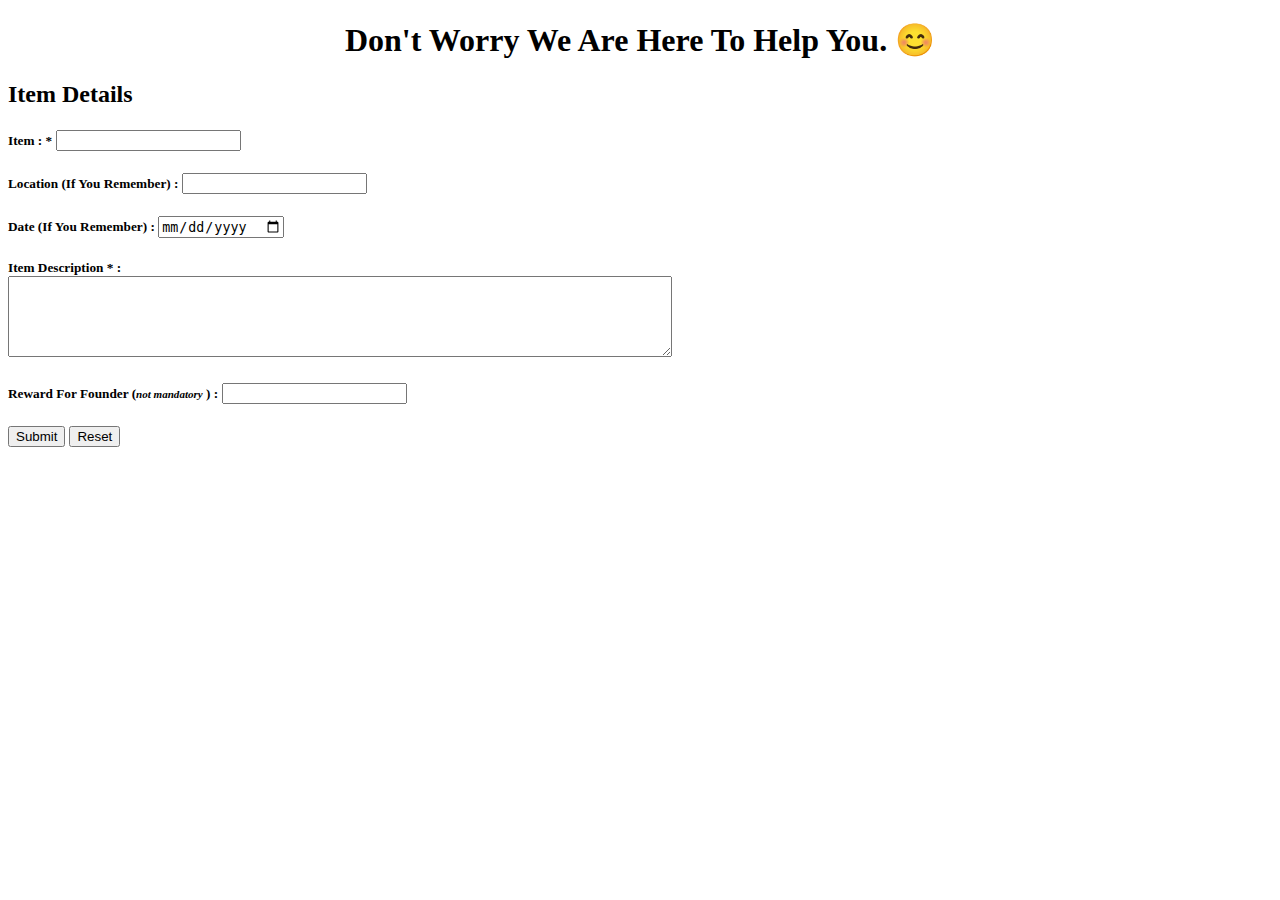
<file: forms/itemlost.html>
<!DOCTYPE html>
<html lang="en">

<head>
    <meta charset="UTF-8" />
    <meta http-equiv="X-UA-Compatible" content="IE=edge" />
    <meta name="viewport" content="width=device-width, initial-scale=1.0" />
    <title>Lost</title>
    <link rel="preconnect" href="https://fonts.gstatic.com">
    <link href="https://fonts.googleapis.com/css2?family=Pangolin&display=swap" rel="stylesheet">
</head>

<body>
    <div class="container">
        <form action="">
            <!-- <img src="/projectimages/logo.png" alt="logo"> -->
            <h1 style="text-align: center ">Don't Worry We Are Here To Help You. &#128522</h1>
            <h2>Item Details</h2>
            <h5>Item : * <input type="text" name="item" id="item" /></h5>
            <h5>
                Location (If You Remember) :
                <input type="text" name="location" id="location" />
            </h5>
            <h5>
                Date (If You Remember) : <input type="date" name="date" id="date" />
            </h5>
            <h5>

                Item Description * : <br />
                <textarea name="item_description" id="item_description" cols="80" rows="5"></textarea>
            </h5>

            <h5>Reward For Founder (<i><small>not mandatory</small></i> ) : <input type="text" name="reward" id="reward"></h5>

            <a href="#"><button type="submit">Submit</button></a>
            <button type="reset">Reset</button>

        </form>
    </div>
</body>

</html>
</file>
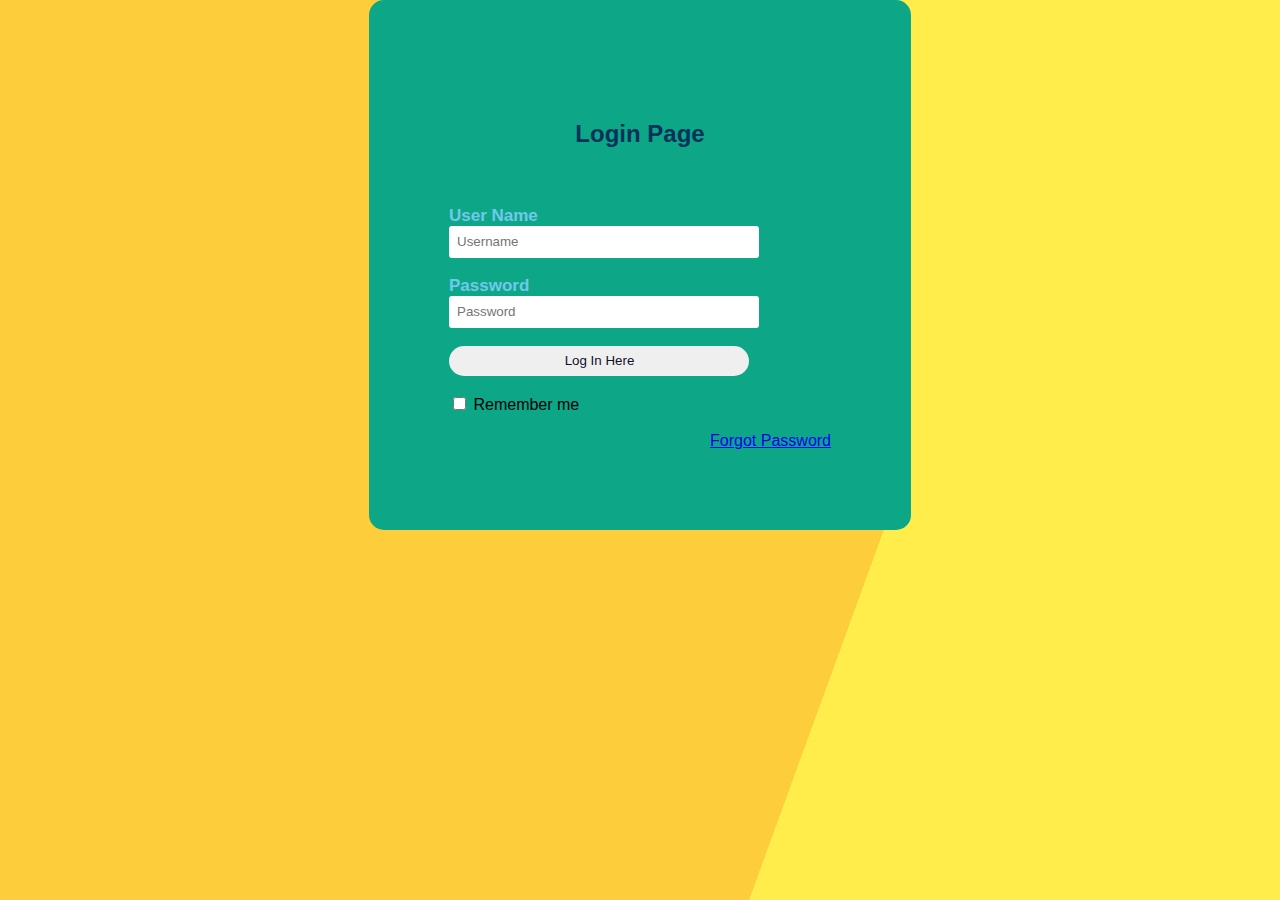
<file: forms/login.html>
<!DOCTYPE html>    
<html>    
<head>    
    <title>Login Form</title>    
    <link rel="stylesheet" type="text/css" href="style.css">    
</head>    
<body>          
    <div class="login"> 
    <h2>Login Page</h2><br>    
    <form id="login" method="get" action="login.php">  
        <label><b>User Name     
        </b>    
        </label>    
        <input type="text" name="Uname" id="Uname" placeholder="Username">    
        <br><br>    
        <label><b>Password     
        </b>    
        </label>    
        <input type="Password" name="Pass" id="Pass" placeholder="Password">    
        <br><br>    
        <input type="button" name="log" id="log" value="Log In Here">       
        <br><br>    
        <input type="checkbox" id="check">    
        <span>Remember me</span>    
        <br><br>    
         <a href="#">Forgot Password</a>    
    </form>     
    </div>    
</body>    
</html>
</file>
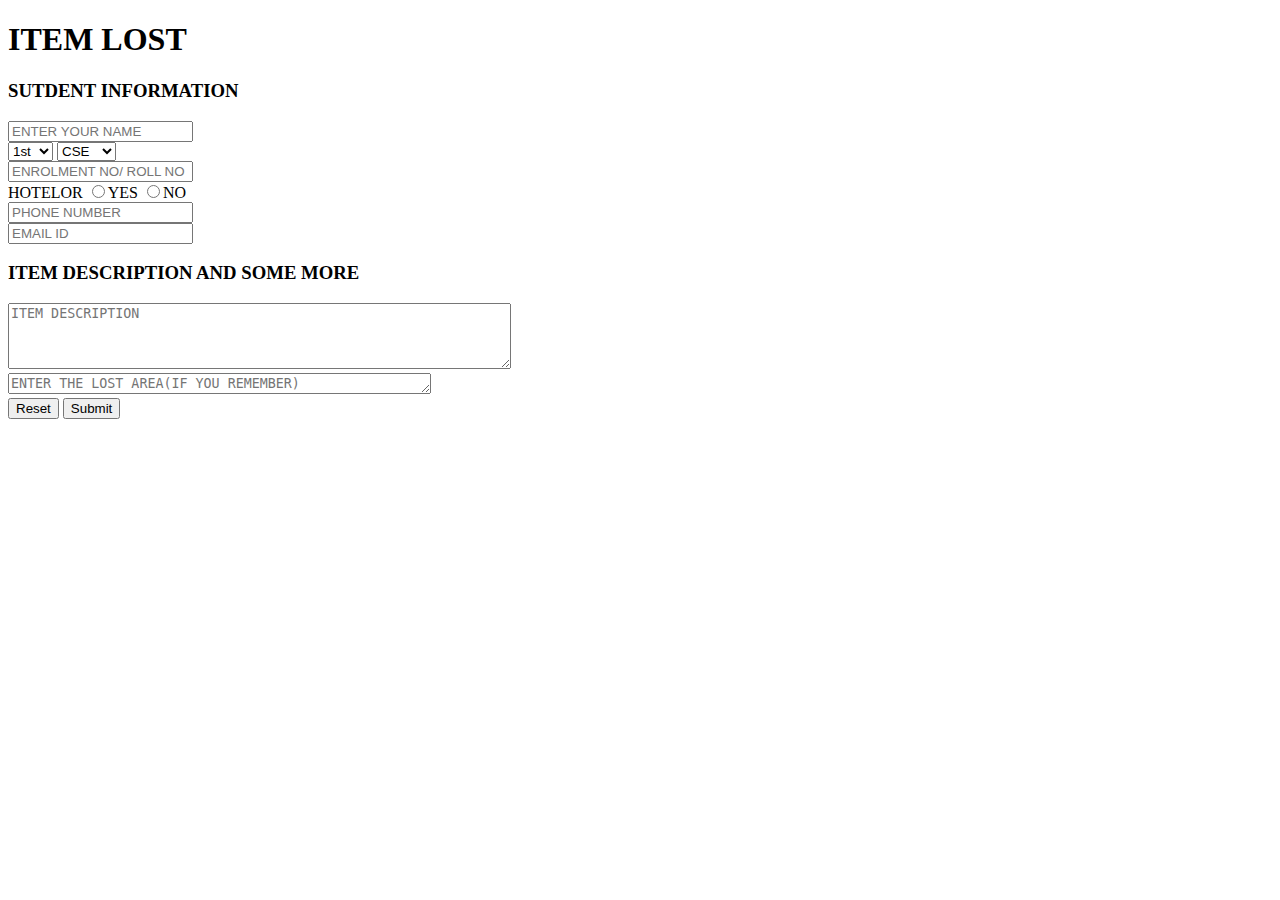
<file: forms/lostform.html>
<!DOCTYPE html>
<html lang="en">

<head>
    <meta charset="UTF-8" />
    <meta http-equiv="X-UA-Compatible" content="IE=edge" />
    <meta name="viewport" content="width=device-width, initial-scale=1.0" />
    <link rel="shortcut icon" href="fav.ico" type="image/x-icon" />

    <title>LOST FORM PAGE</title>
</head>

<body>
    <div class="container">
        <h1 class="main_heading">ITEM LOST</h1>

        <main>
            <div>
                <form action="form.php">
                    <div>
                        <h3>SUTDENT INFORMATION</h3>
                        <input type="text" placeholder="ENTER YOUR NAME" id="stname" /><br />
                        <select name="year" id="stu_year">
                <option value="first">1st</option>
                <option value="second">2nd</option>
                <option value="third">3rd</option>
                <option value="fourth">4th</option>
              </select>
                        <select name="batch" id="stu_batch">
                <option value="cse">CSE</option>
                <option value="IT">IT</option>
                <option value="me">ME</option>
                <option value="auto">AUTO</option>
                <option value="ec">EC</option>
                <option value="ee">EE</option></select
              ><br />
              <input
                type="text"
                id="enrol_no"
                placeholder="ENROLMENT NO/ ROLL NO"
              /><br />
              <span> HOTELOR </span>
              <label for="hostelor">
                <input
                  type="radio"
                  value="hostelor"
                  name="hostelor?"
                  id="hostelor"
                />YES
              </label>
              <label for="outside">
                <input
                  type="radio"
                  value="outside"
                  name="hostelor?"
                  id="outside"
                />NO </label
              ><br />
              <input type="text" placeholder="PHONE NUMBER" id="ph_no" /><br />
              <input type="text" placeholder="EMAIL ID" id="email" /><br />
            </div>
            <div>
              <h3>ITEM DESCRIPTION AND SOME MORE</h3>
              <textarea
                name="itemdescription"
                id="item_desc"
                cols="60"
                rows="4"
                placeholder="ITEM DESCRIPTION"
              ></textarea
              ><br />
              <textarea
                name="lost_location"
                id="lost_loc"
                cols="50"
                rows="1"
                placeholder="ENTER THE LOST AREA(IF YOU REMEMBER)"
              ></textarea
              ><br />
            </div>
            <div>
              <input type="reset" value="Reset" />
              <input type="submit" value="Submit" />
            </div>
          </form>
        </div>
      </main>
    </div>
  </body>
</html>
</file>
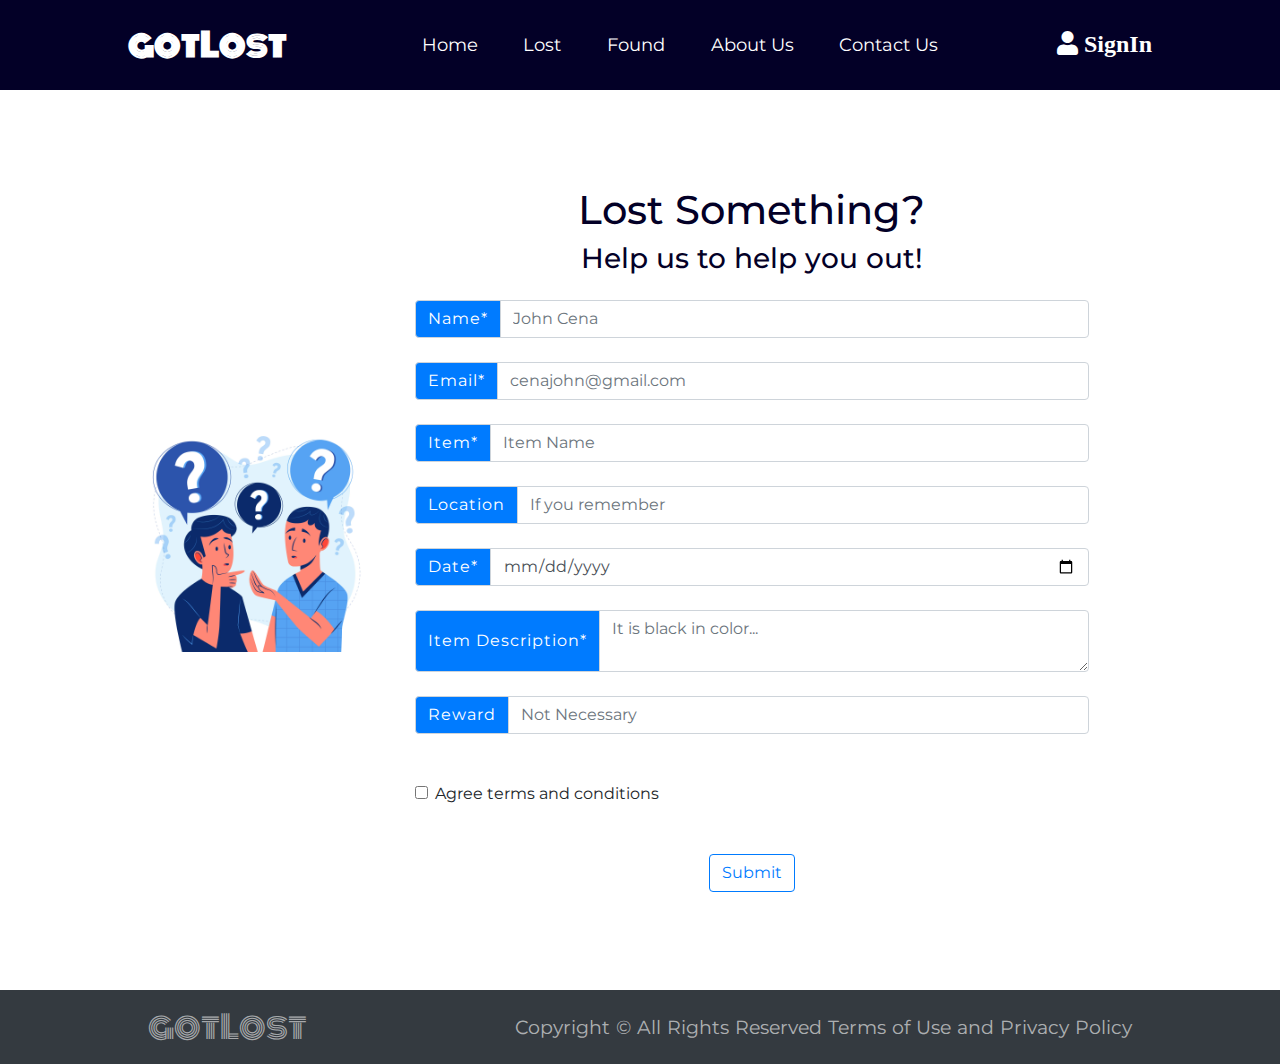
<file: forms/lostForm.html>
<!Doctype html>
<html lang="en">

<head>
    <!-- Required meta tags -->
    <meta charset="utf-8">
    <meta name="viewport" content="width=device-width, initial-scale=1, shrink-to-fit=no">

    <!-- Bootstrap CSS -->
    <link rel="stylesheet" href="https://cdnjs.cloudflare.com/ajax/libs/font-awesome/5.15.4/css/all.min.css" integrity="sha512-1ycn6IcaQQ40/MKBW2W4Rhis/DbILU74C1vSrLJxCq57o941Ym01SwNsOMqvEBFlcgUa6xLiPY/NS5R+E6ztJQ==" crossorigin="anonymous" referrerpolicy="no-referrer"
    />
    <link rel="stylesheet" href="https://stackpath.bootstrapcdn.com/bootstrap/4.3.1/css/bootstrap.min.css" integrity="sha384-ggOyR0iXCbMQv3Xipma34MD+dH/1fQ784/j6cY/iJTQUOhcWr7x9JvoRxT2MZw1T" crossorigin="anonymous">
    <link rel="stylesheet" href="lostForm.css">
    <link rel="stylesheet" href="https://fonts.googleapis.com/css?family=Tangerine">
    <link rel="preconnect" href="https://fonts.googleapis.com">
    <link rel="preconnect" href="https://fonts.googleapis.com">
    <link rel="preconnect" href="https://fonts.gstatic.com" crossorigin>
    <link href="https://fonts.googleapis.com/css2?family=Lemon&family=Monoton&family=Montserrat:ital,wght@0,200;0,400;0,500;1,300&display=swap" rel="stylesheet">
    <title>Lost Form</title>
</head>

<body>
    <nav class="navbar sticky-top navbar-expand-lg navbar-dark">
        <a class="navbar-brand grow" href="../index.html">gotLost</a>
        <button class="navbar-toggler" type="button" data-toggle="collapse" data-target="#navbarSupportedContent" aria-controls="navbarSupportedContent" aria-expanded="false" aria-label="Toggle navigation">
            <span class="navbar-toggler-icon"></span>
        </button>

        <div class="collapse navbar-collapse" id="navbarSupportedContent">
            <ul class="navbar-nav mx-auto">
                <li class="nav-item">
                    <a class="nav-link grow" href="../index.html">Home</a>
                </li>
                <li class="nav-item">
                    <a class="nav-link grow" href="lostForm.html">Lost</a>
                </li>
                <li class="nav-item">
                    <a class="nav-link grow" href="foundForm.html">Found</a>
                </li>
                <li class="nav-item">
                    <a class="nav-link grow" href="../about_us.html">About Us</a>
                </li>

                <li class="nav-item">
                    <a class="nav-link grow" href="contactus.html">Contact Us</a>
                </li>
            </ul>

            <a href="./register.html"><i class="fas fa-user signin grow"> SignIn</i></a>
        </div>
    </nav>
    <!-- <h1>Hello, world!</h1> -->
    <main>
        <section>
            <div class="container" id="main-container">
                <div class="image">
                    <img src="../images/lost-2.jpg" alt="">
                </div>

                <div class="container p-5 mt-5" id="form-container">

                    <h1 class="text-center">Lost Something?</h1>
                    <h3 class="text-center">Help us to help you out!</h3>
                    <form class="mt-4">
                        <div class="input-group mb-4">
                            <div class="input-group-prepend">
                                <span class="input-group-text bg-primary" id="inputGroup-sizing-default">Name*</span>
                            </div>
                            <input type="text" class="form-control" placeholder="John Cena" aria-label="Default" aria-describedby="inputGroup-sizing-default">
                        </div>
                        <div class="input-group mb-4">
                            <div class="input-group-prepend">
                                <span class="input-group-text bg-primary" id="inputGroup-sizing-default">Email*</span>
                            </div>
                            <input type="email" class="form-control" placeholder="cenajohn@gmail.com" aria-label="Default" aria-describedby="inputGroup-sizing-default">
                        </div>
                        <div class="input-group mb-4">
                            <div class="input-group-prepend">
                                <span class="input-group-text bg-primary" id="inputGroup-sizing-default">Item*</span>
                            </div>
                            <input type="text" class="form-control" placeholder="Item Name" aria-label="Default" aria-describedby="inputGroup-sizing-default">
                        </div>

                        <div class="input-group mb-4">
                            <div class="input-group-prepend">
                                <span class="input-group-text bg-primary" id="inputGroup-sizing-default">Location</span>
                            </div>
                            <input type="text" placeholder="If you remember" class="form-control" aria-label="Default" aria-describedby="inputGroup-sizing-default">
                        </div>
                        <div class="input-group mb-4">
                            <div class="input-group-prepend">
                                <span class="input-group-text bg-primary" id="inputGroup-sizing-default">Date*</span>
                            </div>
                            <input type="date" class="form-control" aria-label="Default" aria-describedby="inputGroup-sizing-default">
                        </div>
                        <div class="input-group mb-4">
                            <div class="input-group-prepend">
                                <span class="input-group-text bg-primary">Item Description*</span>
                            </div>
                            <textarea class="form-control" placeholder="It is black in color..." aria-label="With textarea"></textarea>
                        </div>
                        <div class="input-group mb-5">
                            <div class="input-group-prepend">
                                <span class="input-group-text bg-primary" id="inputGroup-sizing-default">Reward</span>
                            </div>
                            <input type="text" placeholder="Not Necessary" class="form-control" aria-label="Default" aria-describedby="inputGroup-sizing-default">
                        </div>

                        <div class="form-check mb-5">
                            <input type="checkbox" class="form-check-input" id="exampleCheck1">
                            <label class="form-check-label" for="exampleCheck1">Agree terms and conditions</label>
                        </div>
                        <div class="submit-button text-center">
                            <button type="submit" class="btn btn-outline-primary ">Submit</button>
                        </div>
                    </form>
                </div>
            </div>
        </section>
    </main>
    <footer id="sticky-footer" class=" py-2 bg-dark">
        <div class="brand">
            <a class="navbar-brand" href="#">gotLost</a>
        </div>
        <div class="copyright">
            <small> <span>Copyright &copy;</span> <span>All Rights Reserved</span> <span>Terms of Use</span> and <span>Privacy Policy</span></small>
        </div>
    </footer>

    <!-- Optional JavaScript -->
    <!-- jQuery first, then Popper.js, then Bootstrap JS -->
    <script src="https://code.jquery.com/jquery-3.3.1.slim.min.js" integrity="sha384-q8i/X+965DzO0rT7abK41JStQIAqVgRVzpbzo5smXKp4YfRvH+8abtTE1Pi6jizo" crossorigin="anonymous"></script>
    <script src="https://cdnjs.cloudflare.com/ajax/libs/popper.js/1.14.7/umd/popper.min.js" integrity="sha384-UO2eT0CpHqdSJQ6hJty5KVphtPhzWj9WO1clHTMGa3JDZwrnQq4sF86dIHNDz0W1" crossorigin="anonymous"></script>
    <script src="https://stackpath.bootstrapcdn.com/bootstrap/4.3.1/js/bootstrap.min.js" integrity="sha384-JjSmVgyd0p3pXB1rRibZUAYoIIy6OrQ6VrjIEaFf/nJGzIxFDsf4x0xIM+B07jRM" crossorigin="anonymous"></script>
</body>

</html>
</file>
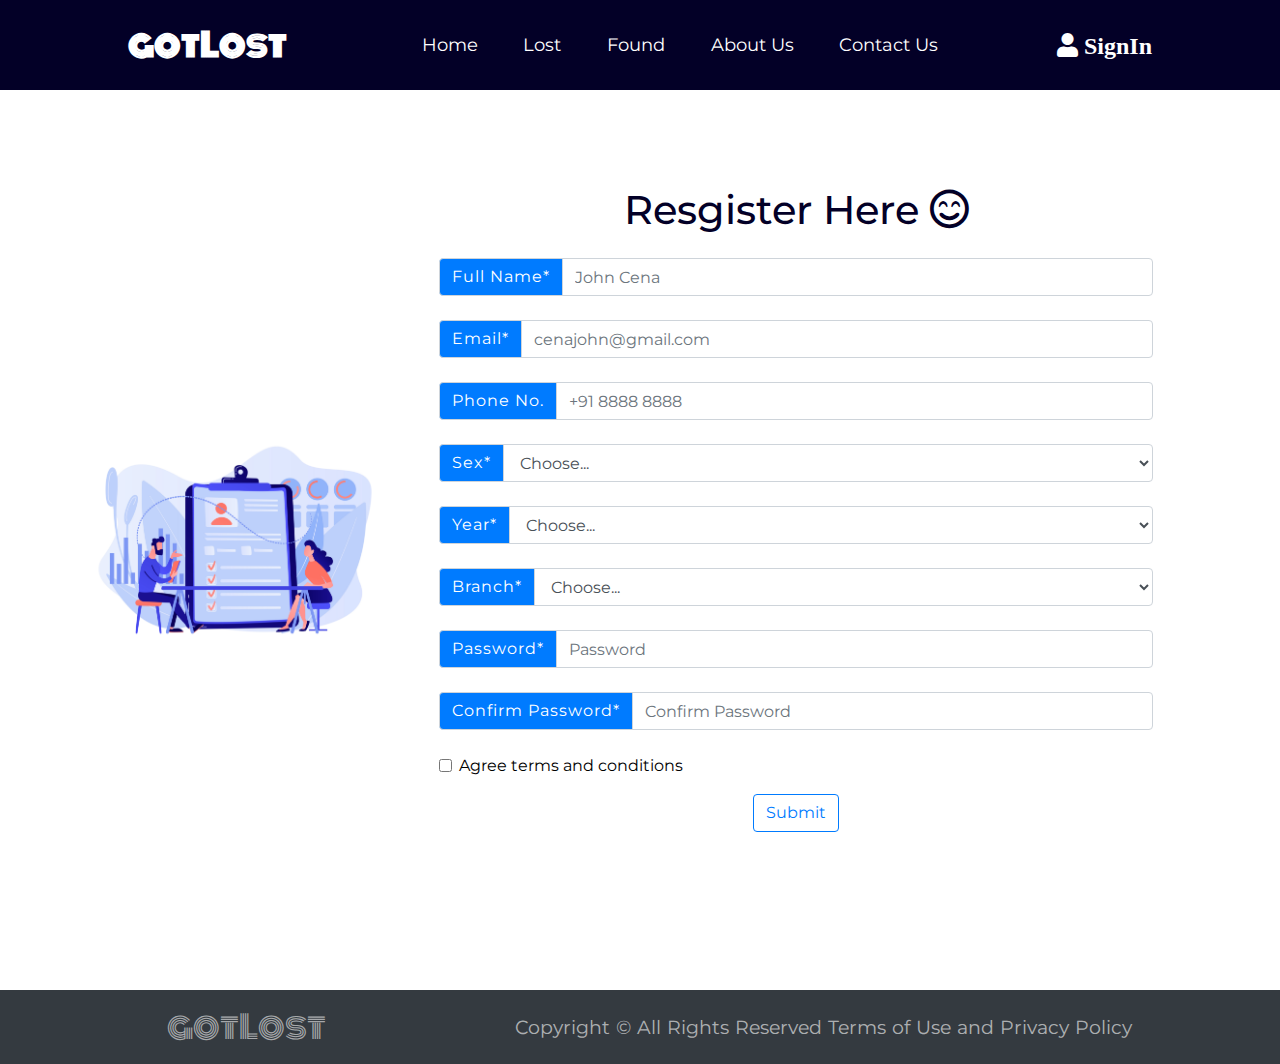
<file: forms/register.html>
<!DOCTYPE html>
<html lang="en">

<head>
    <!-- Required meta tags -->
    <meta charset="utf-8">
    <meta name="viewport" content="width=device-width, initial-scale=1, shrink-to-fit=no">

    <!-- Bootstrap CSS -->
    <link rel="stylesheet" href="https://cdnjs.cloudflare.com/ajax/libs/font-awesome/5.15.4/css/all.min.css"
        integrity="sha512-1ycn6IcaQQ40/MKBW2W4Rhis/DbILU74C1vSrLJxCq57o941Ym01SwNsOMqvEBFlcgUa6xLiPY/NS5R+E6ztJQ=="
        crossorigin="anonymous" referrerpolicy="no-referrer" />
    <link rel="stylesheet" href="https://stackpath.bootstrapcdn.com/bootstrap/4.3.1/css/bootstrap.min.css"
        integrity="sha384-ggOyR0iXCbMQv3Xipma34MD+dH/1fQ784/j6cY/iJTQUOhcWr7x9JvoRxT2MZw1T" crossorigin="anonymous">
    <link rel="stylesheet" href="../style.css">
    <link rel="stylesheet" href="foundForm.css">
    <link rel="stylesheet" href="https://fonts.googleapis.com/css?family=Tangerine">
    <link rel="preconnect" href="https://fonts.googleapis.com">
    <link rel="preconnect" href="https://fonts.googleapis.com">
    <link rel="preconnect" href="https://fonts.gstatic.com" crossorigin>
    <link
        href="https://fonts.googleapis.com/css2?family=Lemon&family=Monoton&family=Montserrat:ital,wght@0,200;0,400;0,500;1,300&display=swap"
        rel="stylesheet">
    <title>Register</title>
</head>

<body>
    <nav class="navbar sticky-top navbar-expand-lg navbar-dark">
        <a class="navbar-brand" href="../index.html">gotLost</a>
        <button class="navbar-toggler" type="button" data-toggle="collapse" data-target="#navbarSupportedContent"
            aria-controls="navbarSupportedContent" aria-expanded="false" aria-label="Toggle navigation">
            <span class="navbar-toggler-icon"></span>
        </button>

        <div class="collapse navbar-collapse" id="navbarSupportedContent">
            <ul class="navbar-nav mx-auto">
                <li class="nav-item">
                    <a class="nav-link" href="../index.html">Home</a>
                </li>
                <li class="nav-item">
                    <a class="nav-link active" href="lostForm.html">Lost</a>
                </li>
                <li class="nav-item">
                    <a class="nav-link" href="foundForm.html">Found</a>
                </li>
                <li class="nav-item">
                    <a class="nav-link" href="../about_us.html">About Us</a>
                </li>

                <li class="nav-item">
                    <a class="nav-link" href="contactus.html">Contact Us</a>
                </li>
            </ul>
            <i class="fas fa-user signin"> SignIn</i>
        </div>
    </nav>

    <main>
        <section>
            <div class="container" id="main-container">
                <div class="image">
                    <img src="../images/register.jpg" alt="">
                </div>

                <div class="container p-5 mt-5" id="form-container">

                    <h1 class="text-center">Resgister Here <i class="far fa-smile-beam"></i></h1>
                    <form class="mt-4">
                        <div class="input-group mb-4">
                            <div class="input-group-prepend">
                                <span class="input-group-text bg-primary" id="inputGroup-sizing-default">Full
                                    Name*</span>
                            </div>
                            <input type="text" class="form-control" placeholder="John Cena" aria-label="Default"
                                aria-describedby="inputGroup-sizing-default">
                        </div>
                        <div class="input-group mb-4">
                            <div class="input-group-prepend">
                                <span class="input-group-text bg-primary" id="inputGroup-sizing-default">Email*</span>
                            </div>
                            <input type="email" class="form-control" placeholder="cenajohn@gmail.com"
                                aria-label="Default" aria-describedby="inputGroup-sizing-default">
                        </div>
                        <div class="input-group mb-4">
                            <div class="input-group-prepend">
                                <span class="input-group-text bg-primary" id="inputGroup-sizing-default">Phone
                                    No.</span>
                            </div>
                            <input type="text" name="phone[1][number]" class="form-control"
                                placeholder="+91 8888 8888" />
                        </div>
                        <div class="input-group mb-4">
                            <div class="input-group-prepend">
                                <span class="input-group-text bg-primary" id="inputGroup-sizing-default">Sex*</span>
                            </div>
                            <select id="inputState" class="form-control">
                                <option>Choose...</option>
                                <option>Male</option>
                                <option>Female</option>
                                <option>Other</option>
                            </select>
                        </div>
                        <div class="input-group mb-4">
                            <div class="input-group-prepend">
                                <span class="input-group-text bg-primary" id="inputGroup-sizing-default">Year*</span>
                            </div>
                            <select id="inputState" class="form-control">
                                <option selected>Choose...</option>
                                <option value="first">&#8544;</option>
                                <option value="second">&#8545;</option>
                                <option value="third">&#8546;</option>
                                <option value="fourth">&#8547;</option>
                            </select>
                        </div>
                        <div class="input-group mb-4">
                            <div class="input-group-prepend">
                                <span class="input-group-text bg-primary" id="inputGroup-sizing-default">Branch*</span>
                            </div>
                            <select id="inputState" class="form-control">
                                <option selected>Choose...</option>
                                <option value="cse">Computer Science Engineering</option>
                                <option value="it">Information Technology</option>
                                <option value="ec">Electronics And Communication Engineering</option>
                                <option value="ee">Electrical Engineering</option>
                                <option value="au">Automobile Engineering</option>
                                <option value="me">Mechanical Engineering</option>
                            </select>
                        </div>
                        <div class="input-group mb-4">
                            <div class="input-group-prepend">
                                <span class="input-group-text bg-primary" id="inputGroup-sizing-default">Password*</span>
                            </div>
                            
                            <input type="password" class="form-control" id="inputPassword4" placeholder="Password">

                        </div>
                        <div class="input-group mb-4">
                            <div class="input-group-prepend">
                                <span class="input-group-text bg-primary" id="inputGroup-sizing-default">Confirm Password*</span>
                            </div>
                            
                            <input type="password" class="form-control" id="inputPassword4" placeholder="Confirm Password">
                            
                        </div>
                        <div class="form-check mb-3">
                            <input type="checkbox" class="form-check-input" id="exampleCheck1">
                            <label class="form-check-label" for="exampleCheck1"><a href="#">Agree terms and
                                conditions</a></label>
                            </div>
                        <div class="submit-button text-center">
                            <button type="submit" class="btn btn-outline-primary ">Submit</button>
                        </div>
                    </form>
                </div>
            </div>
        </section>
    </main>
    <footer id="sticky-footer" class=" py-2 bg-dark">
        <div class="brand">
            <a class="navbar-brand" href="#">gotLost</a>
        </div>
        <div class="copyright">
            <small> <span>Copyright &copy;</span> <span>All Rights Reserved</span> <span>Terms of Use</span> and
                <span>Privacy Policy</span></small>
        </div>
    </footer>

    <!-- Optional JavaScript -->
    <!-- jQuery first, then Popper.js, then Bootstrap JS -->
    <script src="https://code.jquery.com/jquery-3.3.1.slim.min.js"
        integrity="sha384-q8i/X+965DzO0rT7abK41JStQIAqVgRVzpbzo5smXKp4YfRvH+8abtTE1Pi6jizo"
        crossorigin="anonymous"></script>
    <script src="https://cdnjs.cloudflare.com/ajax/libs/popper.js/1.14.7/umd/popper.min.js"
        integrity="sha384-UO2eT0CpHqdSJQ6hJty5KVphtPhzWj9WO1clHTMGa3JDZwrnQq4sF86dIHNDz0W1"
        crossorigin="anonymous"></script>
    <script src="https://stackpath.bootstrapcdn.com/bootstrap/4.3.1/js/bootstrap.min.js"
        integrity="sha384-JjSmVgyd0p3pXB1rRibZUAYoIIy6OrQ6VrjIEaFf/nJGzIxFDsf4x0xIM+B07jRM"
        crossorigin="anonymous"></script>
</body>

</html>
</file>
<file: style.css>
@import url('https://fonts.googleapis.com/css2?family=Poppins:ital,wght@0,100;0,200;0,300;1,100;1,200;1,300&display=swap');
* {
    margin: 0;
    padding: 0;
    box-sizing: border-box;
    font-family: 'Montserrat', sans-serif
}

.navbar {
    background: #030027;
    padding: 1rem 8rem;
    z-index: 1000;
}

.navbar .navbar-brand {
    font-size: 2rem;
    font-weight: 700;
    font-family: 'Monoton', cursive;
}

.navbar .navbar-brand:hover {
    color: #caac00;
}

ul li {
    margin: 0px 10px;
}

#navbarSupportedContent>ul>li:nth-child(n)>a {
    color: #fff;
    font-size: 1.1rem;
    padding: 0 0.8rem;
    cursor: pointer;
}

#navbarSupportedContent>ul>li:nth-child(n)>a:hover {
    color: #caac00;
}

.signin {
    color: white;
    font-size: 1.5rem;
    cursor: pointer;
}

.signin:hover {
    color: #caac00;
}

#navbarSupportedContent>button:hover {
    background: rgb(22, 138, 113);
}

section {
    position: relative;
}

.section-1 {
    max-width: 100%;
    display: flex;
    justify-content: center;
    align-items: center;
}

.section-1::before {
    content: "";
    background: url('images/background.png') center/cover no-repeat;
    position: absolute;
    top: 0;
    width: 100%;
    height: 100%;
    opacity: 0.3;
    z-index: -1;
}

.got-lost-heading {
    color: #030027;
    font-family: 'Yeseva One', cursive;
    font-size: 5rem;
}

section .title {
    font-size: 3rem;
    font-weight: 800;
}

h2 hr {
    height: 3px;
    width: 2em;
    background-color: #030027;
}

.section-1 p,
.section-2 p,
.section-5 p {
    font-size: 1.3rem;
    text-align: justify;
    line-height: 30px;
    font-weight: 500;
}

.section-2 {
    max-width: 100%;
}

.section-2::before,
.section-3::before,
.section-4::before,
.section-5::before,
.section-6::before {
    content: "";
    background: url('images/background.png') center/cover no-repeat;
    position: absolute;
    /* top: 0; */
    width: 100%;
    height: 100%;
    opacity: 0.3;
    z-index: -1;
}

.section-2 .container {
    max-width: 90%;
    display: flex;
    justify-content: space-between;
    align-items: center;
}

.learn-more {
    text-decoration: none;
    background-color: #030027;
    color: #caac00;
    padding: 0.6rem 1.4rem;
    border-radius: 30px;
    text-decoration: none;
    font-size: 1.3rem;
}

.learn-more:hover {
    text-decoration: none;
    color: black;
    border: #030027 2px solid;
    background-color: white;
}

.shrink {
    transition: all 0.4s;
}

.shrink:hover {
    transform: scale(0.85);
}

.grow {
    transition: all 0.3s;
}

.grow:hover {
    transform: scale(1.2);
}

.lost-found {
    width: 80%;
}

.section-3 .container {
    max-width: 80%;
}

.section-3 .card-title {
    font-family: 'Open Sans', sans-serif;
    font-weight: 600;
    font-size: 3rem;
    letter-spacing: 1px;
    text-transform: uppercase;
    color: white;
}

.section-3 .learn-more {
    background: white;
    color: #030027;
}

.section-3 .learn-more:hover {
    background: #030027;
    color: white;
    border: 2px solid white;
}

.lost-found-card {
    background: #030027;
    border: 2px solid #0300273a;
}

.heading {
    font-size: 3rem;
    font-weight: 800;
}

.section-3 ul li {
    font-size: 1.3rem;
    font-weight: 500;
    color: #fff;
}

.service .one {
    display: flex;
    flex-direction: column;
    justify-content: center;
    align-content: center;
    text-align: center;
    padding: 2rem 1.5rem;
    border-radius: 7px;
}

h5 {
    font-weight: 1000;
}


/* RECENT RETURNS */

.section-4 .container,
.section-5 .container {
    max-width: 80%;
}
.testimonial-three-col p {
    text-align: justify;
}

.testimonial-three .testimonial-image {
    float: left;
    margin: 0 20px 0 0;
    width: 80px;
    height: 80px;
    border-radius: 100px;
    overflow: hidden;
}

.testimonial-three .testimonial-content {
    overflow: hidden;
}

.testimonial-three .testimonial-meta {
    position: relative;
    overflow: hidden;
    margin-left: 100px;
}

.alternate-color .testimonial-three .testimonial-three-col:hover {
    background-color: white;
}

img {
    max-width: 100%;
    height: auto;
}

#page-content {
    flex: 1 0 auto;
}

footer small {
    word-spacing: 1px;
    font-size: 1.2rem;
    color: rgba(255, 255, 255, 0.616);
    margin-left: 19em;
    cursor: pointer;
}

small span:hover {
    color: white;
}

.brand a {
    font-family: 'Monoton', cursive;
    color: rgba(255, 255, 255, 0.582);
    font-size: 2rem;
    cursor: pointer;
    margin-left: 11%;
}

.brand a:hover {
    color: white;
}

#footer{
    background-color: #383E56;
    color:white;
    padding-left: 20%;
    justify-content: center;
    align-items: center;
}

.BackToTop{
  margin-top: 30px;
  margin-left: 46%;
  color: rgba(255, 255, 255, 0.582);
}

.back{
    color: rgba(255, 255, 255, 0.582);
    margin-left: 7%;
}

.back:hover{
    color: #fff;
}

.favicon{
    margin-left: 40%;
}

.social-media{
    color: rgba(255, 255, 255, 0.582);
    margin: 20px 20px;
}

.social-media:hover{
    color: #fff;
}
</file>
<file: forms/foundForm.css>
/* body {
        background: white;
    } */
    
    @import url('https://fonts.googleapis.com/css2?family=Poppins:ital,wght@0,100;0,200;0,300;1,100;1,200;1,300&display=swap');
    * {
        margin: 0;
        padding: 0;
        box-sizing: border-box;
        font-family: 'Montserrat', sans-serif
    }
    
    .navbar {
        background: #030027;
        padding: 1rem 8rem;
        z-index: 1000;
    }
    
    .navbar .navbar-brand {
        font-size: 2rem;
        font-weight: 700;
        font-family: 'Monoton', cursive;
    }
    
    .navbar .navbar-brand:hover {
        color: #caac00;
    }
    
    ul li {
        margin: 0px 10px;
    }
    
    #navbarSupportedContent>ul>li:nth-child(n)>a {
        color: #fff;
        font-size: 1.1rem;
        padding: 0 0.8rem;
        cursor: pointer;
    }
    
    #navbarSupportedContent>ul>li:nth-child(n)>a:hover {
        color: #caac00;
    }
    /* #navbarSupportedContent>button {
        background-color: #00f7ff;
        font-weight: 600;
        border: #00f7ff;
        padding: 0.4rem 1.4rem;
        border-radius: 30px;
    } */
    
    .signin {
        color: white;
        font-size: 1.5rem;
        cursor: pointer;
        /* font-weight: 200; */
    }
    
    .signin:hover {
        color: #caac00;
        /* font-weight: 200; */
    }
    .grow {
        transition: all 0.3s;
    }
    
    .grow:hover {
        transform: scale(1.2);
    }
    
    #navbarSupportedContent>button:hover {
        background: rgb(22, 138, 113);
    }
    
    #form-container {
        max-width: 900px;
        width: 100%;
        /* box-shadow: 2px 6px 26px #0000008a; */
        background-color: white;
    }
    
    .input-group-text {
        color: #ffffff;
        letter-spacing: 1px;
        font-family: 'Montserrat';
    }
    
    label a {
        color: black;
    }
    
    label a:hover {
        text-decoration: none;
    }
    
    h1,
    h3 {
        color: #030027;
    }
    
    .image {
        /* border: 2px solid red; */
        width: 40%;
        display: flex;
        justify-content: center;
        align-items: center;
    }
    
    img {
        /* border: 2px solid green; */
        width: 100%;
    }
    
    #main-container {
        max-width: 90%;
        min-height: 100vh;
        display: flex;
        /* border: 2px solid black; */
    }
    
    footer small {
        word-spacing: 1px;
        font-size: 1.2rem;
        color: rgba(255, 255, 255, 0.616);
        margin-left: 10em;
        cursor: pointer;
    }
    
    small span:hover {
        color: white;
    }
    
    .brand a {
        font-family: 'Monoton', cursive;
        color: rgba(255, 255, 255, 0.582);
        font-size: 2rem;
        cursor: pointer;
    }
    
    .brand a:hover {
        color: white;
    }
    
    #sticky-footer {
        display: flex;
        justify-content: center;
        align-items: center;
    }
</file>
<file: forms/style.css>
body  
{  
    margin: 0;  
    padding: 0;  
    /* background-color:#6abadeba;   */
    background: linear-gradient(110deg, #fdcd3b 60%, #ffed4b 60%);
    font-family: 'Arial';  
}  
.login{  
        width: 382px;  
        overflow: hidden;  
        margin: auto;  
        margin: 10 0 0 450px;  
        padding: 80px;  
        background: #0da788;  
        border-radius: 15px;  
          
}  
h2{  
    text-align: center;  
    color: #003158;  
    padding: 20px;  
}  
label{  
    color: #72c8eb;  
    font-size: 17px;  
}  
#Uname{  
    width: 300px;  
    height: 30px;  
    border: none;  
    border-radius: 3px;  
    padding-left: 8px;  
}  
#Pass{  
    width: 300px;  
    height: 30px;  
    border: none;  
    border-radius: 3px;  
    padding-left: 8px;  
      
}  
#log{  
    width: 300px;  
    height: 30px;  
    border: none;  
    border-radius: 17px;  
    padding-left: 7px;  
    color: rgb(17, 17, 44);  
  
  
}  
.span{  
    color: rgb(230, 228, 132);  
    font-size: 17px;  
}

a{  
    float: right;  
    /* background-color: #ebe1c5;   */
}  

a:hover{
    color: #fdcd3b;
}
</file>
<file: forms/lostForm.css>
/* body {
        background: white;
    } */
    
    @import url('https://fonts.googleapis.com/css2?family=Poppins:ital,wght@0,100;0,200;0,300;1,100;1,200;1,300&display=swap');
    * {
        margin: 0;
        padding: 0;
        box-sizing: border-box;
        font-family: 'Montserrat', sans-serif
    }
    
    .navbar {
        background: #030027;
        padding: 1rem 8rem;
        z-index: 1000;
    }
    
    .navbar .navbar-brand {
        font-size: 2rem;
        font-weight: 700;
        font-family: 'Monoton', cursive;
    }
    
    .navbar .navbar-brand:hover {
        color: #caac00;
    }
    
    ul li {
        margin: 0px 10px;
    }
    
    #navbarSupportedContent>ul>li:nth-child(n)>a {
        color: #fff;
        font-size: 1.1rem;
        padding: 0 0.8rem;
        cursor: pointer;
    }
    
    #navbarSupportedContent>ul>li:nth-child(n)>a:hover {
        color: #caac00;
    }
    /* #navbarSupportedContent>button {
        background-color: #00f7ff;
        font-weight: 600;
        border: #00f7ff;
        padding: 0.4rem 1.4rem;
        border-radius: 30px;
    } */
    
    .signin {
        color: white;
        font-size: 1.5rem;
        cursor: pointer;
        /* font-weight: 200; */
    }
    
    .signin:hover {
        color: #caac00;
        /* font-weight: 200; */
    }
    .grow {
        transition: all 0.3s;
    }
    
    .grow:hover {
        transform: scale(1.2);
    }
    
    #navbarSupportedContent>button:hover {
        background: rgb(22, 138, 113);
    }
    
    #form-container {
        max-width: 900px;
        width: 100%;
        /* box-shadow: 2px 6px 26px #0000008a; */
        background-color: white;
    }
    
    .input-group-text {
        color: #ffffff;
        letter-spacing: 1px;
        font-family: 'Montserrat';
    }
    
    h1,
    h3 {
        color: #030027;
    }
    
    .image {
        /* border: 2px solid red; */
        width: 30%;
        display: flex;
        justify-content: center;
        align-items: center;
    }
    
    img {
        /* border: 2px solid green; */
        width: 100%;
    }
    
    #main-container {
        max-width: 80%;
        min-height: 100vh;
        display: flex;
        /* border: 2px solid black; */
    }
    
    footer small {
        word-spacing: 1px;
        font-size: 1.2rem;
        color: rgba(255, 255, 255, 0.616);
        margin-left: 10em;
        cursor: pointer;
    }
    
    small span:hover {
        color: white;
    }
    
    .brand a {
        font-family: 'Monoton', cursive;
        color: rgba(255, 255, 255, 0.582);
        font-size: 2rem;
        cursor: pointer;
    }
    
    .brand a:hover {
        color: white;
    }
    
    #sticky-footer {
        display: flex;
        justify-content: center;
        align-items: center;
    }
</file>
